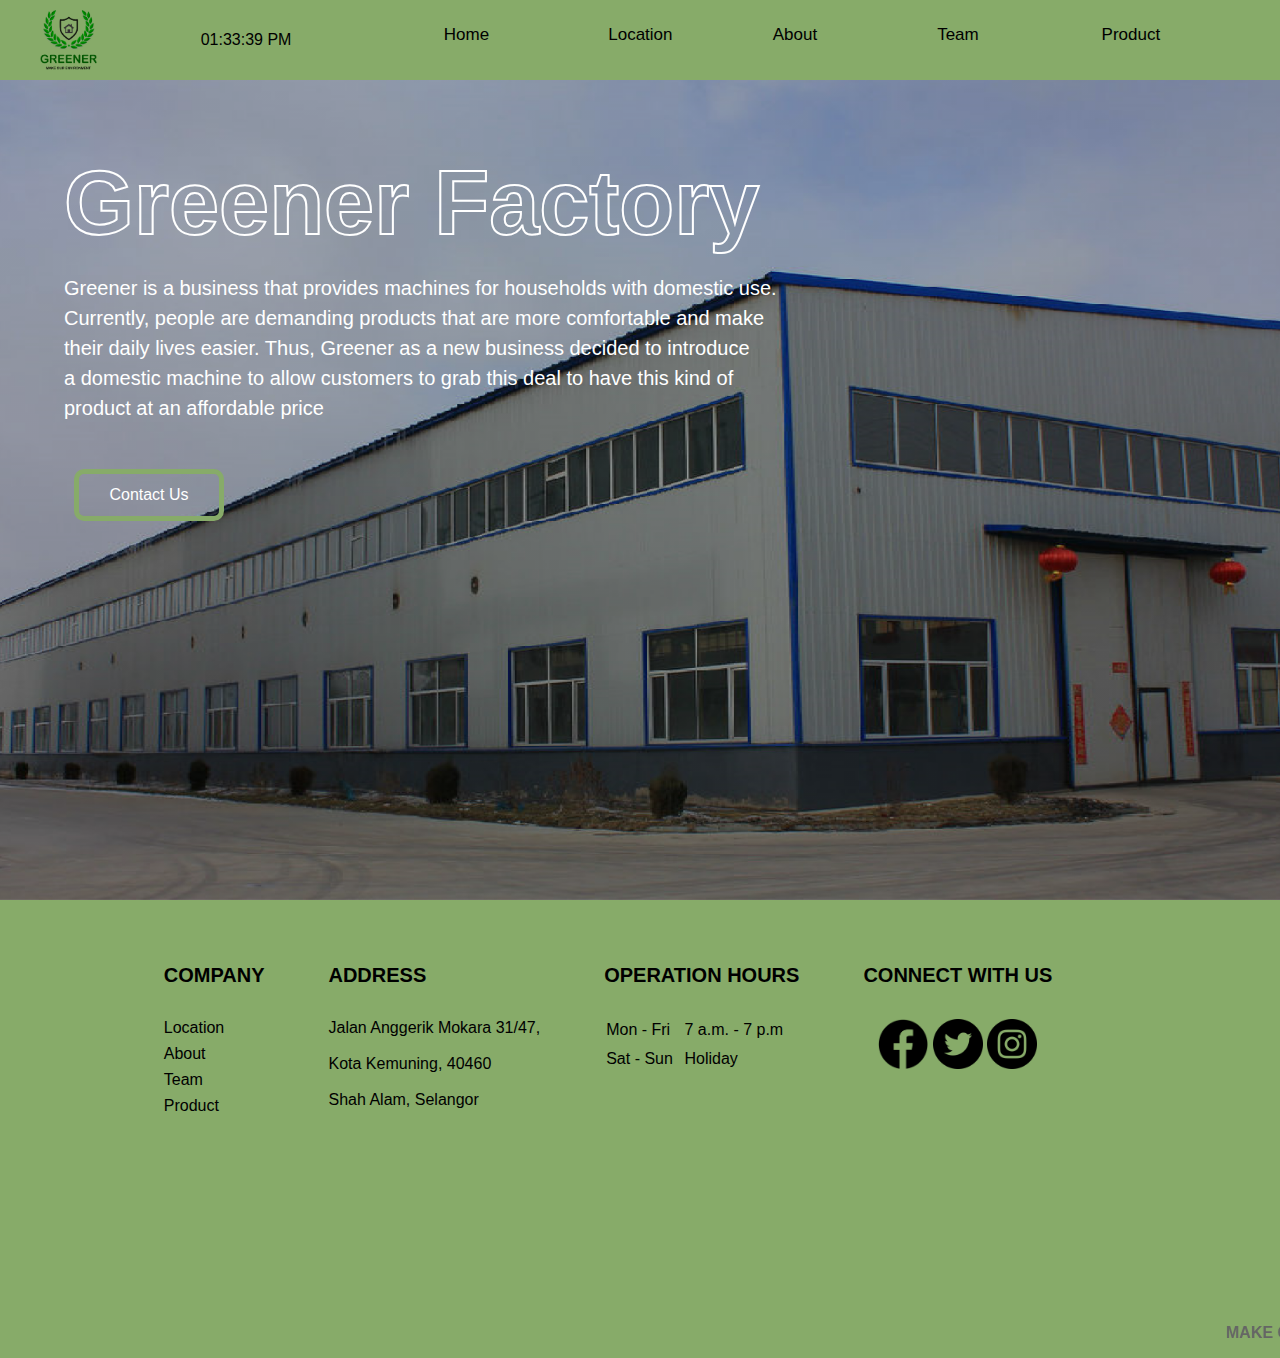
<file: index.html>
<html>
  <head>
    <title>Greener's Company</title>
    <link href="assets/css/style.css" rel="stylesheet" />
  </head>

  <body>
    <div class="bg">
      <div class="navigation">
        <h1><img src="assets/image/LOGO.png" /></h1>
        <div class="timer">
          <div class="display-time">
            <div id="Time"></div>
          </div>
        </div>
        <ul>
          <li><a href="index.html">Home</a></li>
          <li><a href="location.html">Location</a></li>
          <li><a href="about.html">About</a></li>
          <li>
            <a href="team.html">Team</a>
            <ul>
              <li><a href="greeting.html">CEO Greeting</a></li>
              <li><a href="team.html">Team Profile</a></li>
            </ul>
          </li>
          <li>
            <a href="description.html">Product</a>
            <ul>
              <li><a href="description.html">Description</a></li>
              <li><a href="features.html">Features</a></li>
              <li><a href="pricing.html">Pricing</a></li>
            </ul>
          </li>
        </ul>
      </div>

      <br /><br /><br /><br />
      <div class="content">
        <h1>Greener Factory</h1>
        <br />
        <p>
          Greener is a business that provides machines for households with
          domestic use.<br />
          Currently, people are demanding products that are more comfortable and
          make <br />their daily lives easier. Thus, Greener as a new business
          decided to introduce<br />
          a domestic machine to allow customers to grab this deal to have this
          kind of <br />product at an affordable price
        </p>
        <br /><br />
        
        <a href="contact.html"><span></span>Contact Us</a>
      </div>
    </div>


    <div class="Footer-container">
      <div class="footer">
        <div class="footer-heading footer1">
          <h2>COMPANY</h2>
          <a href="location.html">Location</a>
          <a href="about.html">About</a>
          <a href="team.html">Team</a>
          <a href="description.html">Product</a>
        </div>
        <div class="footer-heading footer2">
          <h2>ADDRESS</h2>
          <a href="https://goo.gl/maps/DZaqPXAmkdxBT8Sb9">Jalan Anggerik Mokara 31/47,<br /><br />Kota Kemuning, 40460<br /><br />Shah
            Alam, Selangor</a>
        </div>
        <div class="footer-heading footer4">
          <h2>OPERATION HOURS</h2>
          <table>
            <tr>
              <td>Mon - Fri</td>
              <td>7 a.m. - 7 p.m</td>
            </tr>
            <tr>
              <td>Sat - Sun</td>
              <td>Holiday</td>
            </tr>
          </table>
        </div>
        <div class="footer-heading footer3">
          <h2>CONNECT WITH US</h2>
          <ul>
            <center>
              <a href="https://www.facebook.com/@Greener.my/"
                ><img src="assets/image/facebook.png"
              /></a>
              <a href="https://twitter.com/@Sya_honour/"
                ><img src="assets/image/twitter.png"
              /></a>
              <a href="https://www.instagram.com/greener.my/"
                ><img src="assets/image/instagram.png"
              /></a>
            </center>
          </ul>
        </div>
      </div>
      <h4><marquee>MAKE OUR ENVIRONMENT GREENER</marquee></h4>
    </div>

    <button onclick="topFunction()" id="myBtn" title="Go to top">^</button>

    <script>
      let mybutton = document.getElementById("myBtn");

      window.onscroll = function () {
        scrollFunction();
      };

      function scrollFunction() {
        if (
          document.body.scrollTop > 20 ||
          document.documentElement.scrollTop > 20
        ) {
          mybutton.style.display = "block";
        } else {
          mybutton.style.display = "none";
        }
      }

      function topFunction() {
        document.body.scrollTop = 0;
        document.documentElement.scrollTop = 0;
      }

      setInterval(()=>{
          const time = document.querySelector(".display-time #Time");
          let date = new Date();
          let hours = date.getHours();
          let minutes = date.getMinutes();
          let seconds = date.getSeconds();
          let day_night = "AM";
          if(hours > 12){
          day_night = "PM";
          hours = hours - 12;
           }
if(seconds < 10){
             seconds = "0" + seconds;
           }
           if(minutes < 10){
             minutes = "0" + minutes;
           }
           if(hours < 10){
             hours = "0" + hours;
           }
           time.textContent = hours + ":" + minutes + ":" + seconds + " "+ day_night;
         });

    </script>
  </body>
</html>
</file>
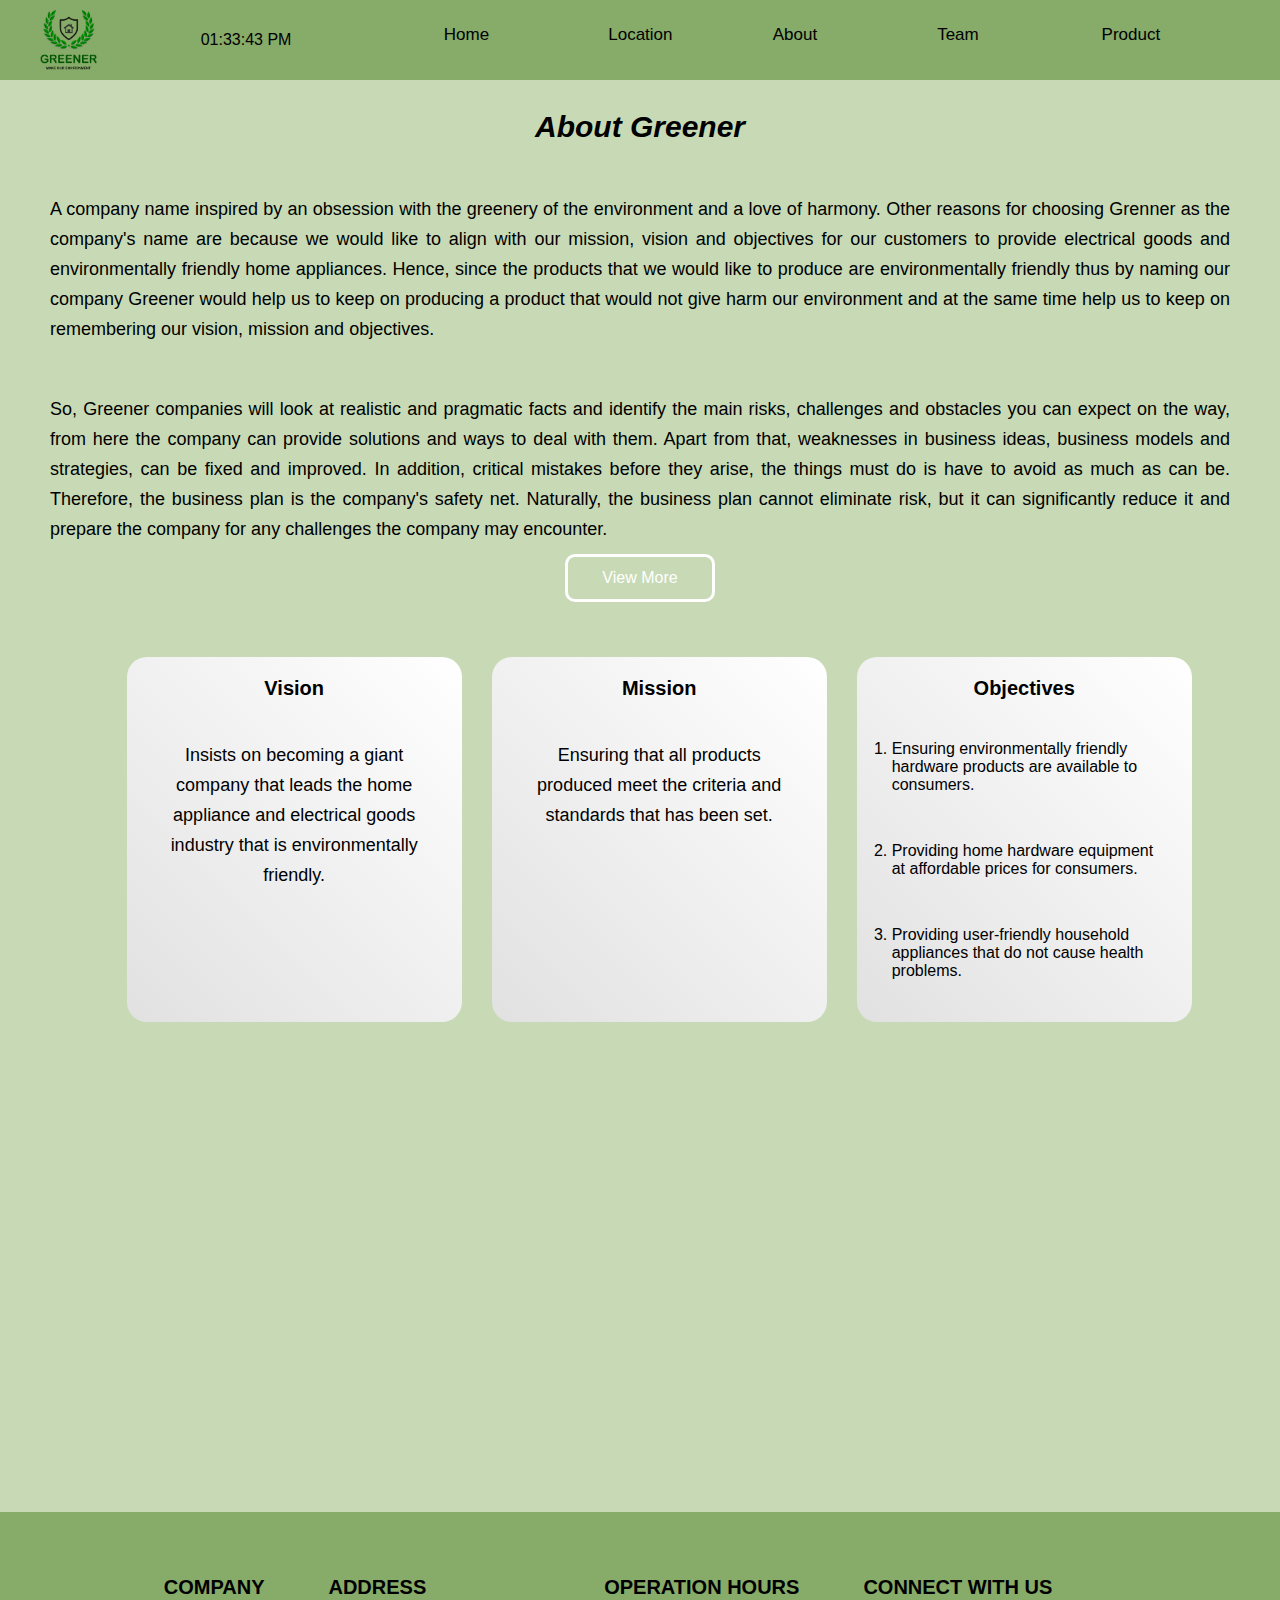
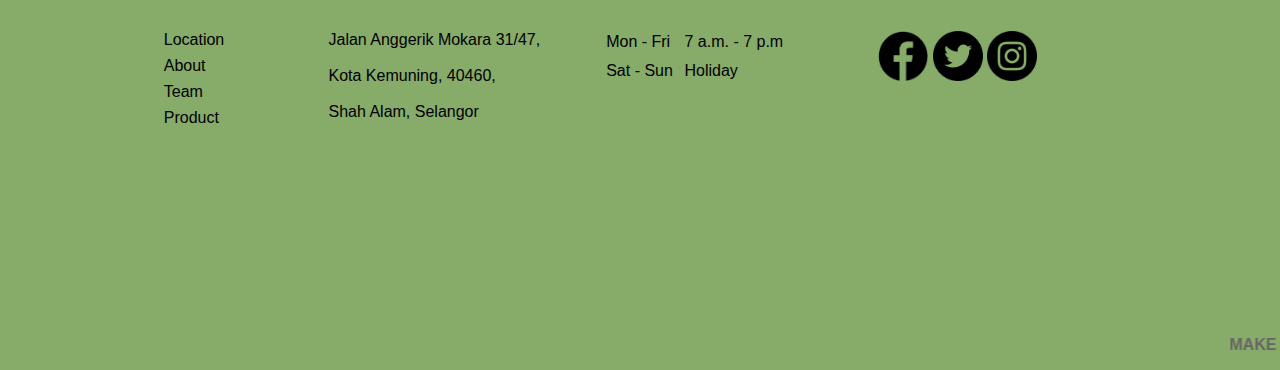
<file: about.html>
<html>
<head>
<title>Greener's Company</title>
<link href="assets/css/style.css" rel="stylesheet">
</head>

<body>

    <div class="bg-1">
        <div class="navigation">
            <h1><img src="assets/image/LOGO.png"></h1>
            <div class="timer">
              <div class="display-time">
                <div id="Time"></div>
              </div>
            </div>
            <ul>
                <li><a href="index.html">Home</a></li>
                <li><a href="location.html">Location</a></li>
                <li><a href="about.html">About</a></li>
                <li>
                  <a href="team.html">Team</a>
                  <ul>
                    <li><a href="greeting.html">CEO Greeting</a></li>
                    <li><a href="team.html">Team Profile</a></li>
                  </ul>
                </li>
                <li>
                  <a href="description.html">Product</a>
                    <ul>   
                        <li><a href="description.html">Description</a></li> 
                        <li><a href="features.html">Features</a></li>
                        <li><a href="pricing.html">Pricing</a></li>
                    </ul>
                </li>
            </ul>
        </div>
        <div class="about-content">
            <div class="about-title">
              <h1> About Greener </h1>
              <p> A company name inspired by an obsession with the greenery of the environment and a love of 
                harmony. Other reasons for choosing Grenner as the company's name are because we would like to align with our mission, vision and objectives for our customers to provide electrical goods and environmentally friendly home appliances. Hence, since the products that we would like to produce are environmentally friendly thus by naming our company Greener would help us to keep on producing a product that would not give harm our environment and at the same time help us to keep on remembering our vision, mission and objectives.
              </p>
              <p>So, Greener companies will look at realistic and pragmatic facts and identify the main risks, 
                challenges and obstacles you can expect on the way, from here the company can provide solutions and ways to deal with them. Apart from 
                that, weaknesses in business ideas, business models and strategies, can be fixed and improved. In addition, critical mistakes before they arise, the things must do is have to avoid as much as can be. Therefore, the business plan is the company's safety net. Naturally, the business plan cannot eliminate risk, but it can significantly reduce it and prepare the company for any challenges the company may encounter.</p>
                <a href="video.html"><span></span>View More</a>
            </div>
        </div>

        <div class="bg-1">
          <div class="about-box">
            <div class="about-card">
              <h6> Vision </h6>
              <div class="content-exp">
                <p> Insists on becoming a giant company that leads the home appliance and electrical goods industry that is environmentally friendly.</p>
              </div>
            </div>
      
            <div class="about-card">
              <h6> Mission </h6>
              <div class="content-exp">
                <p> Ensuring that all products produced meet the criteria and standards that has been set. </p>
              </div>
            </div>
      
            <div class="about-card">
              <h6> Objectives </h6>
              <div class="content-exp">
                <ol> 
                    <li>Ensuring environmentally friendly hardware products are available to consumers.</li><br>
                    <li>Providing home hardware equipment at affordable prices for consumers.</li><br>
                    <li>Providing user-friendly household appliances that do not cause health problems.</li>
                    </ol>
              </div>
            </div>
          </div>
        </div>
    
            

    <div class="Footer-container">
        <div class="footer">
            <div class="footer-heading footer1">
                <h2>COMPANY</h2>
                <a href="location.html">Location</a>
                <a href="about.html">About</a>
                <a href="team.html">Team</a>
                <a href="description.html">Product</a>
            </div>
            <div class="footer-heading footer2">
                <h2>ADDRESS</h2>
                <a href="https://goo.gl/maps/DZaqPXAmkdxBT8Sb9"><p>Jalan Anggerik Mokara 31/47, <br><br>  Kota Kemuning, 40460, <br><br> Shah Alam, Selangor</p></a>
            </div>
            <div class="footer-heading footer4">
                <h2>OPERATION HOURS</h2>
                <table>
                    <tr>
                        <td>Mon - Fri</td>
                        <td>7 a.m. - 7 p.m</td>
                    </tr>
                    <tr>
                        <td>Sat - Sun</td>
                        <td>Holiday</td>
                    </tr>
                </table>
            </div>
            <div class="footer-heading footer3">
                <h2>CONNECT WITH US</h2>
                <ul>
                    <center>
                    <a href="https://www.facebook.com/@greener.official/"><img src="assets/image/facebook.png"></a>
                    <a href="https://twitter.com/@Sya_honour/"><img src="assets/image/twitter.png"></a>
                    <a href="https://www.instagram.com/greener.my/"><img src="assets/image/instagram.png"></a>
                    </center>  
                </ul>
            </div>
        </div>
        <h4><marquee>MAKE OUR ENVIRONMENT GREENER</marquee></h4>
    </div> 

    <button onclick="topFunction()" id="myBtn" title="Go to top">^</button>
  



<script>

let mybutton = document.getElementById("myBtn");


window.onscroll = function() {scrollFunction()};

function scrollFunction() {
  if (document.body.scrollTop > 20 || document.documentElement.scrollTop > 20) {
    mybutton.style.display = "block";
  } else {
    mybutton.style.display = "none";
  }
}

function topFunction() {
  document.body.scrollTop = 0;
  document.documentElement.scrollTop = 0;
}

setInterval(()=>{
          const time = document.querySelector(".display-time #Time");
          let date = new Date();
          let hours = date.getHours();
          let minutes = date.getMinutes();
          let seconds = date.getSeconds();
          let day_night = "AM";
          if(hours > 12){
          day_night = "PM";
          hours = hours - 12;
           }
if(seconds < 10){
             seconds = "0" + seconds;
           }
           if(minutes < 10){
             minutes = "0" + minutes;
           }
           if(hours < 10){
             hours = "0" + hours;
           }
           time.textContent = hours + ":" + minutes + ":" + seconds + " "+ day_night;
         });
</script>

    

</body>
</html>
</file>
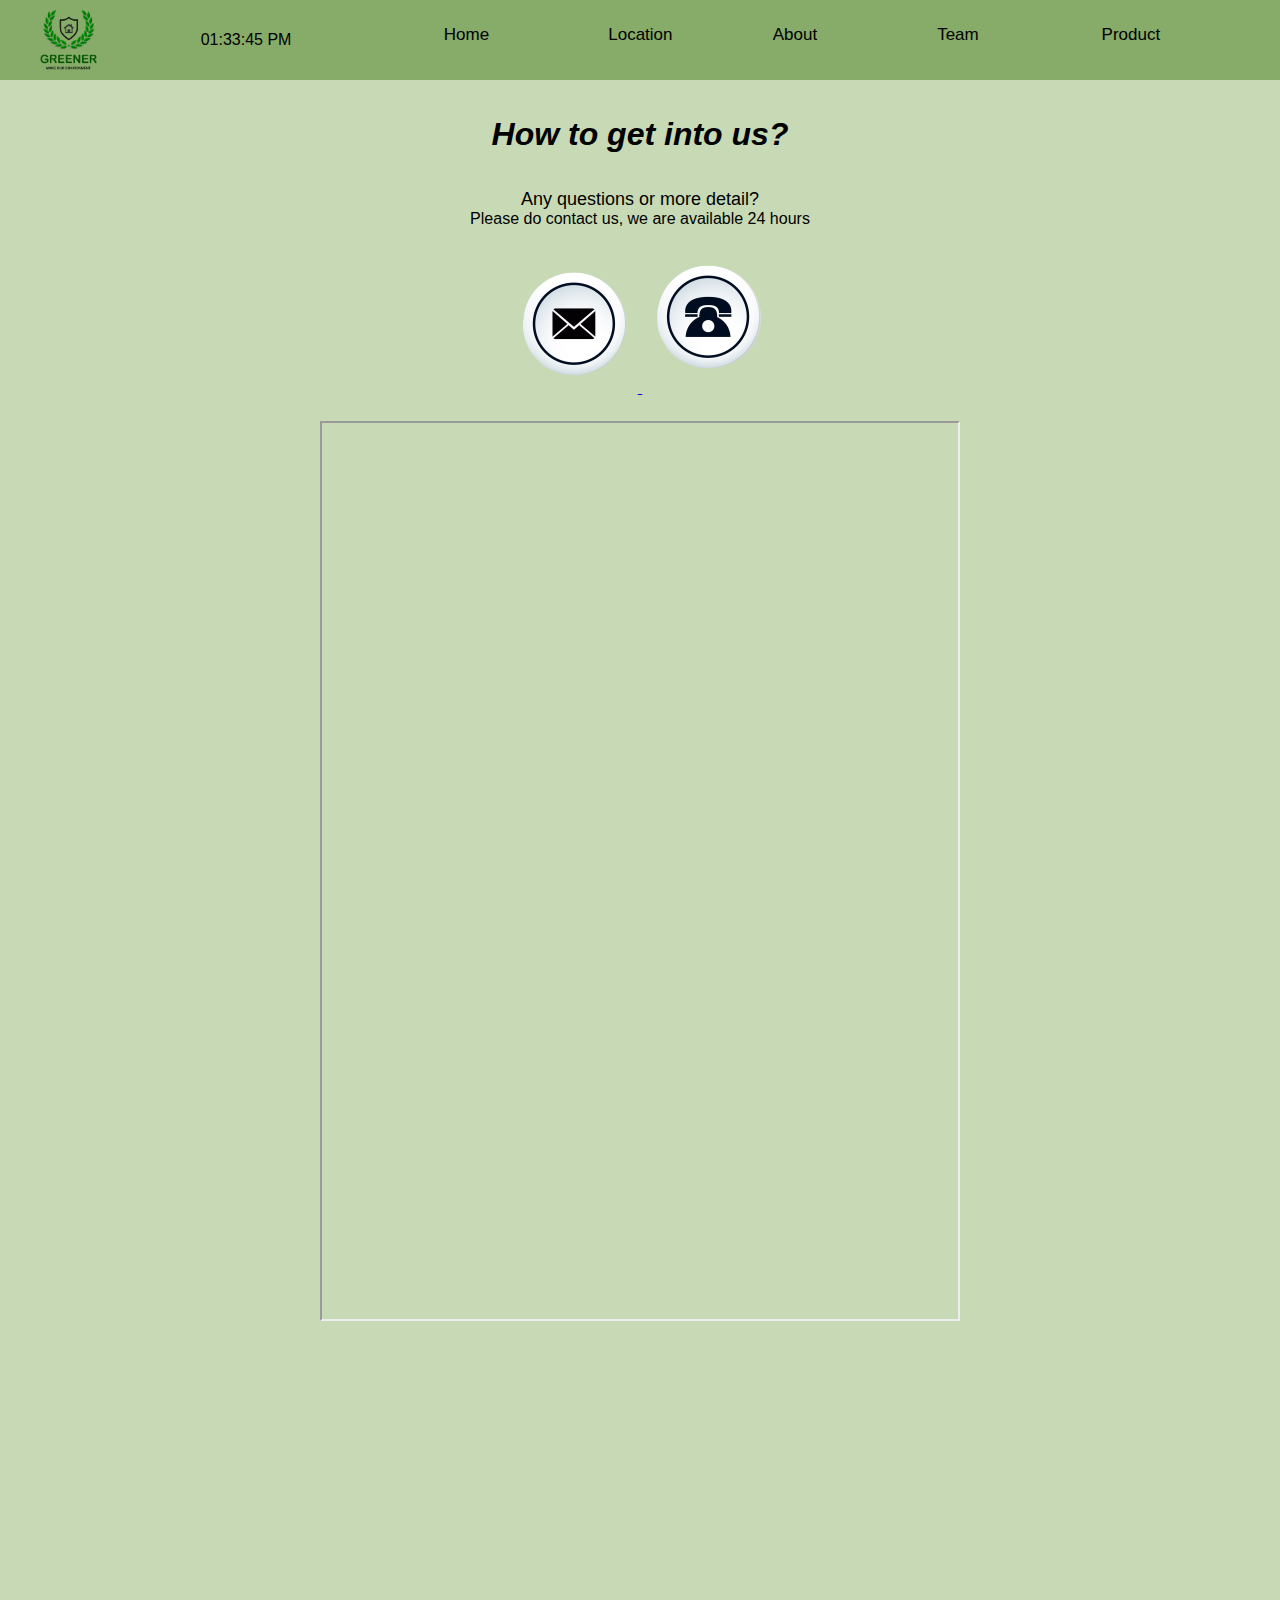
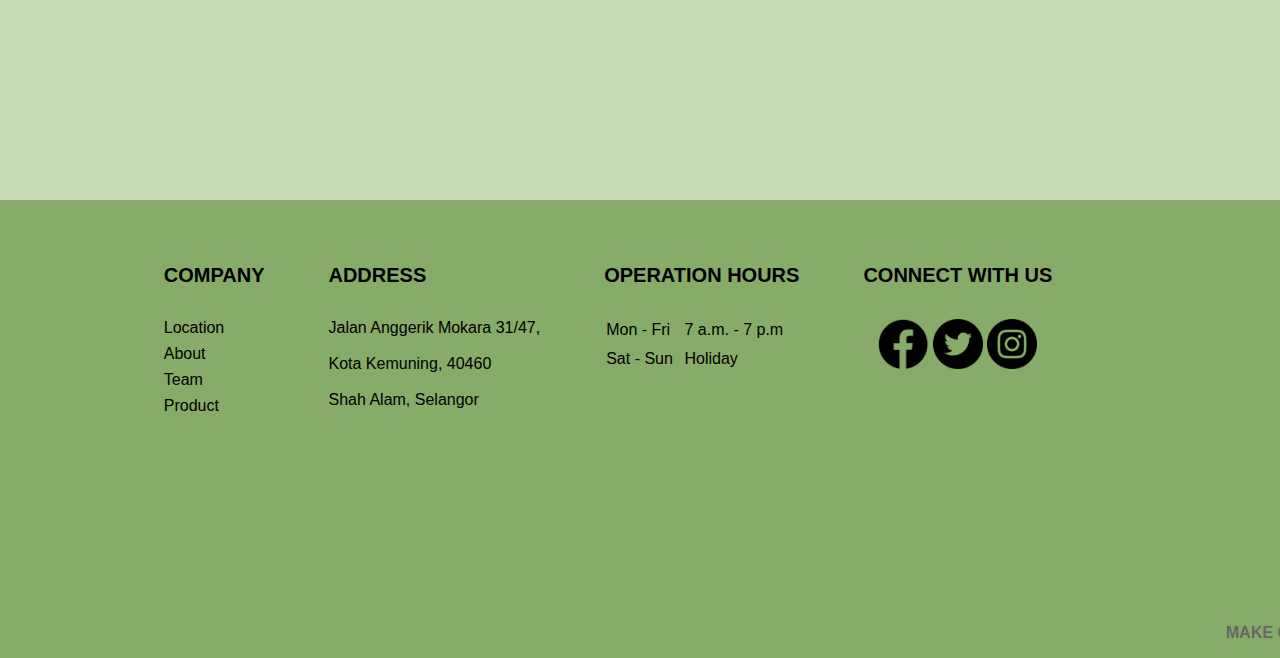
<file: contact.html>
<html>
<head>
<title>Greener's Company</title>
<link href="assets/css/style.css" rel="stylesheet">
</head>

<body>

    <div class="bg-1">
        <div class="navigation">
            <h1><img src="assets/image/LOGO.png"></h1>
            <div class="timer">
                <div class="display-time">
                  <div id="Time"></div>
                </div>
              </div>
            <ul>
                <li><a href="index.html">Home</a></li>
                <li><a href="location.html">Location</a></li>
                <li><a href="about.html">About</a></li>
                <li>
                    <a href="team.html">Team</a>
                    <ul>
                        <li><a href="greeting.html">CEO Greeting</a></li>
                        <li><a href="team.html">Team Profile</a></li>
                      </ul>
                </li>
                <li><a href="description.html">Product</a>
                    <ul>
                        <li><a href="description.html">Description</a></li> 
                        <li><a href="features.html">Features</a></li>
                        <li><a href="pricing.html">Pricing</a></li>
                    </ul>
                </li>
            </ul>
        </div>
        <div class="card" align="center">
            <br /><br />
            <h1><i>How to get into us?</i></h1><br><br>
            <p class="title">Any questions or more detail?</p>
            <p>Please do contact us, we are available 24 hours</p>
            <div style="margin: 24px 0">
              <a href="mailto: farasallyna21@gmail.com" target="_blank">
                <img src="assets/image/email.png" />
              </a>
              <a href="tel:0198444832" target="_blank">
                <img src="assets/image/phone.png" />
              </a>
            </div>
          </div>
      
          <center>
            <iframe
              src="https://forms.gle/AFkzTwaXSN5toTxBA"
              width="50%"
              height="100%"
            ></iframe>
          </center>
    </div>

    <div class="bg-1">
       
    </div>



    <div class="Footer-container">
        <div class="footer">
            <div class="footer-heading footer1">
                <h2>COMPANY</h2>
                <a href="location.html">Location</a>
                <a href="about.html">About</a>
                <a href="team.html">Team</a>
                <a href="description.html">Product</a>
            </div>
            <div class="footer-heading footer2">
                <h2>ADDRESS</h2>
                <a href="https://goo.gl/maps/DZaqPXAmkdxBT8Sb9">Jalan Anggerik Mokara 31/47,<br><br>Kota Kemuning, 40460 <br><br> Shah Alam, Selangor</a>
            </div>
            <div class="footer-heading footer4">
                <h2>OPERATION HOURS</h2>
                <table>
                    <tr>
                        <td>Mon - Fri</td>
                        <td>7 a.m. - 7 p.m</td>
                    </tr>
                    <tr>
                        <td>Sat - Sun</td>
                        <td>Holiday</td>
                    </tr>
                </table>
            </div>
            <div class="footer-heading footer3">
                <h2>CONNECT WITH US</h2>
                <ul>
                    <center>
                    <a href="https://www.facebook.com/@Greener.my/"><img src="assets/image/facebook.png"></a>
                    <a href="https://twitter.com/@Sya_honour/"><img src="assets/image/twitter.png"></a>
                    <a href="https://www.instagram.com/greener.my/"><img src="assets/image/instagram.png"></a>
                    </center>  
                </ul>
            </div>
        </div>
        <h4><marquee>MAKE OUR ENVIRONMENT GREENER</marquee></h4>
    </div> 

    <button onclick="topFunction()" id="myBtn" title="Go to top">^</button>
  



<script>

let mybutton = document.getElementById("myBtn");


window.onscroll = function() {scrollFunction()};

function scrollFunction() {
  if (document.body.scrollTop > 20 || document.documentElement.scrollTop > 20) {
    mybutton.style.display = "block";
  } else {
    mybutton.style.display = "none";
  }
}

function topFunction() {
  document.body.scrollTop = 0;
  document.documentElement.scrollTop = 0;
}

setInterval(()=>{
          const time = document.querySelector(".display-time #Time");
          let date = new Date();
          let hours = date.getHours();
          let minutes = date.getMinutes();
          let seconds = date.getSeconds();
          let day_night = "AM";
          if(hours > 12){
          day_night = "PM";
          hours = hours - 12;
           }
if(seconds < 10){
             seconds = "0" + seconds;
           }
           if(minutes < 10){
             minutes = "0" + minutes;
           }
           if(hours < 10){
             hours = "0" + hours;
           }
           time.textContent = hours + ":" + minutes + ":" + seconds + " "+ day_night;
         });
</script>

    

</body>
</html>
</file>
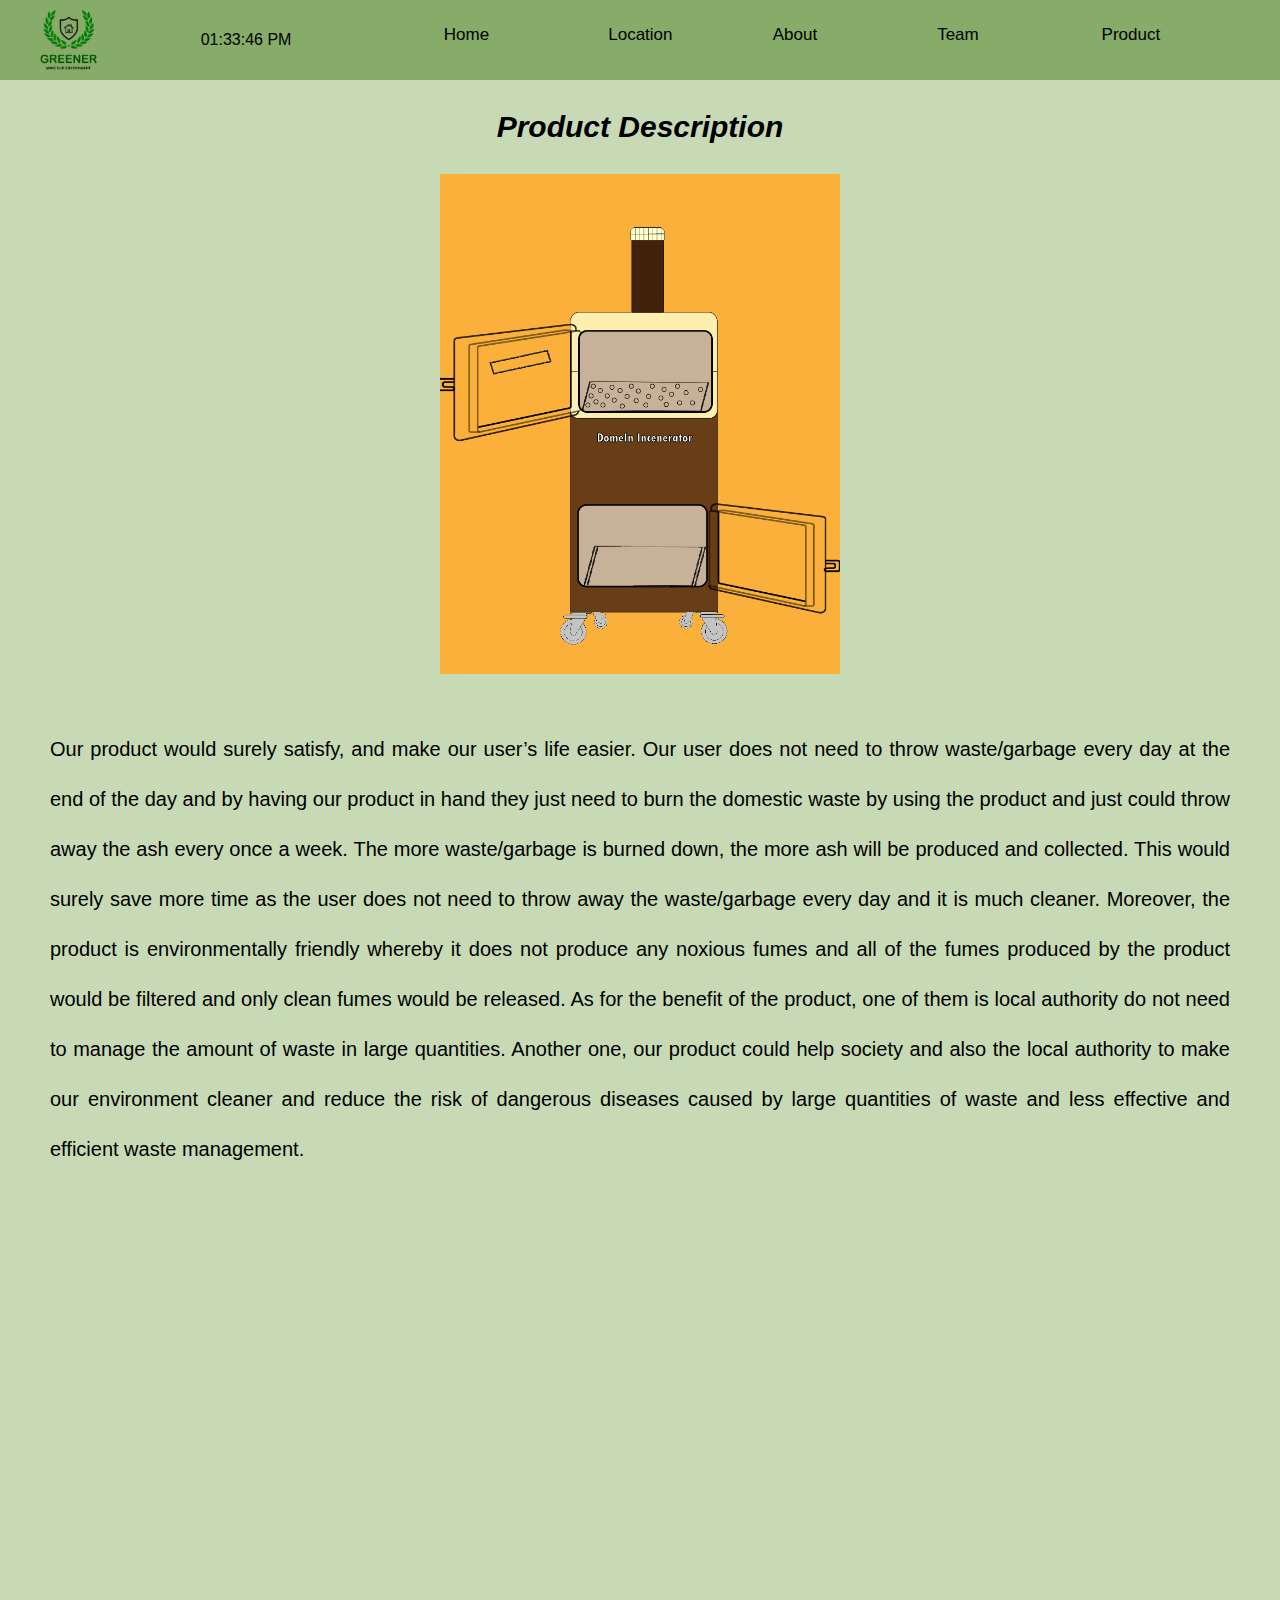
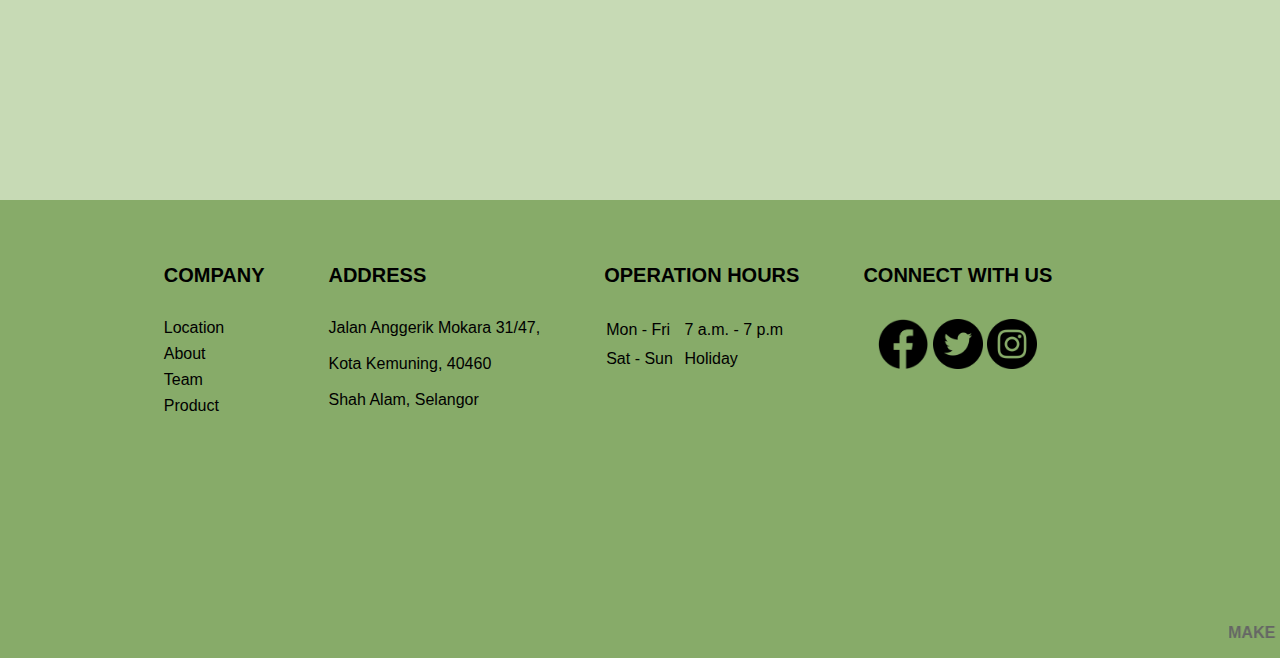
<file: description.html>
<html>
  <head>
    <title>Greener's Company</title>
    <link href="assets/css/style.css" rel="stylesheet" />
  </head>

  <body>
    <div class="bg-1">
      <div class="navigation">
        <h1><img src="assets/image/LOGO.png" /></h1>
        <div class="timer">
          <div class="display-time">
            <div id="Time"></div>
          </div>
        </div>
        <ul>
          <li><a href="index.html">Home</a></li>
          <li><a href="location.html">Location</a>
          </li>
          <li><a href="about.html">About</a></li>
          <li>
            <a href="team.html">Team</a>
            <ul>
              <li><a href="greeting.html">CEO Greeting</a></li>
              <li><a href="team.html">Team Profile</a></li>
            </ul>
          </li>
          <li>
            <a href="description.html">Product</a>
            <ul>
              <li><a href="description.html">Description</a></li>
              <li><a href="features.html">Features</a></li>
              <li><a href="pricing.html">Pricing</a></li>
            </ul>
          </li>
        </ul>
      </div>
      <div class="product-content">
        <h1><i>Product Description</i></h1>
        <center><img src="assets/image/image 1.png"></center>
          
        <h5>
            Our product would surely satisfy, and make our user’s life easier. Our
            user does not need to throw waste/garbage every day at the end of the
            day and by having our product in hand they just need to burn the
            domestic waste by using the product and just could throw away the ash
            every once a week. The more waste/garbage is burned down, the more ash
            will be produced and collected. This would surely save more time as
            the user does not need to throw away the waste/garbage every day and
            it is much cleaner. Moreover, the product is environmentally friendly
            whereby it does not produce any noxious fumes and all of the fumes
            produced by the product would be filtered and only clean fumes would
            be released. As for the benefit of the product, one of them is local
            authority do not need to manage the amount of waste in large
            quantities. Another one, our product could help society and also the
            local authority to make our environment cleaner and reduce the risk of
            dangerous diseases caused by large quantities of waste and less
            effective and efficient waste management.
        </h5>
      </div>
    </div>

    <div class="bg-1"></div>

</div>

<div class="Footer-container">
  <div class="footer">
    <div class="footer-heading footer1">
      <h2>COMPANY</h2>
      <a href="location.html">Location</a>
      <a href="about.html">About</a>
      <a href="team.html">Team</a>
      <a href="description.html">Product</a>
    </div>
    <div class="footer-heading footer2">
      <h2>ADDRESS</h2>
      <a href="https://goo.gl/maps/DZaqPXAmkdxBT8Sb9"
        >Jalan Anggerik Mokara 31/47,<br /><br />Kota Kemuning, 40460<br /><br />Shah
        Alam, Selangor</a>
     
    </div>
    <div class="footer-heading footer4">
      <h2>OPERATION HOURS</h2>
      <table>
        <tr>
          <td>Mon - Fri</td>
          <td>7 a.m. - 7 p.m</td>
        </tr>
        <tr>
          <td>Sat - Sun</td>
          <td>Holiday</td>
        </tr>
      </table>
    </div>
    <div class="footer-heading footer3">
      <h2>CONNECT WITH US</h2>
      <ul>
        <center>
          <a href="https://www.facebook.com/@Greener.my/"
            ><img src="assets/image/facebook.png"
          /></a>
          <a href="https://twitter.com/@Sya_honour/"
            ><img src="assets/image/twitter.png"
          /></a>
          <a href="https://www.instagram.com/greener.my/"
            ><img src="assets/image/instagram.png"
          /></a>
        </center>
      </ul>
    </div>
  </div>
  <h4><marquee>MAKE OUR ENVIRONMENT GREENER</marquee></h4>
</div>

<button onclick="topFunction()" id="myBtn" title="Go to top">^</button>

    <script>
      let mybutton = document.getElementById("myBtn");

      window.onscroll = function () {
        scrollFunction();
      };

      function scrollFunction() {
        if (
          document.body.scrollTop > 20 ||
          document.documentElement.scrollTop > 20
        ) {
          mybutton.style.display = "block";
        } else {
          mybutton.style.display = "none";
        }
      }

      function topFunction() {
        document.body.scrollTop = 0;
        document.documentElement.scrollTop = 0;
      }

      setInterval(()=>{
          const time = document.querySelector(".display-time #Time");
          let date = new Date();
          let hours = date.getHours();
          let minutes = date.getMinutes();
          let seconds = date.getSeconds();
          let day_night = "AM";
          if(hours > 12){
          day_night = "PM";
          hours = hours - 12;
           }
if(seconds < 10){
             seconds = "0" + seconds;
           }
           if(minutes < 10){
             minutes = "0" + minutes;
           }
           if(hours < 10){
             hours = "0" + hours;
           }
           time.textContent = hours + ":" + minutes + ":" + seconds + " "+ day_night;
         });
    </script>
  </body>
</html>
</file>
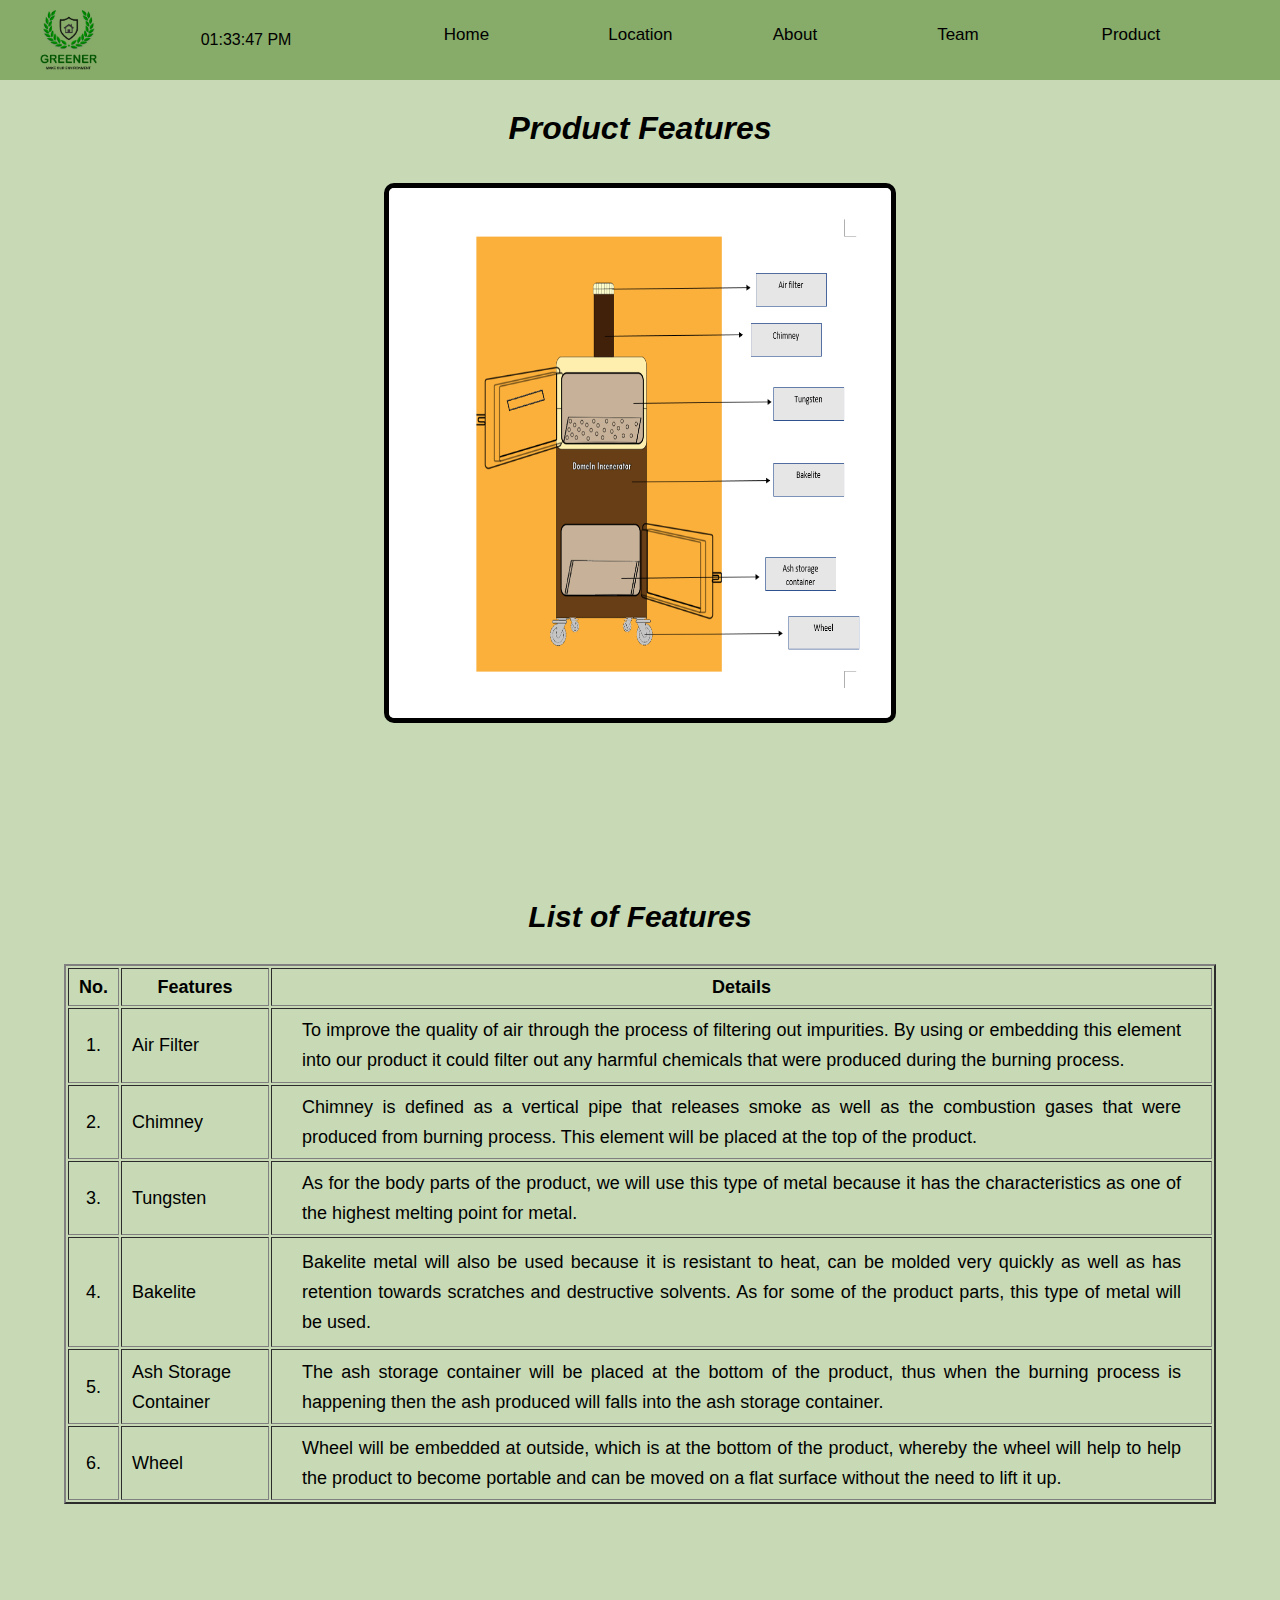
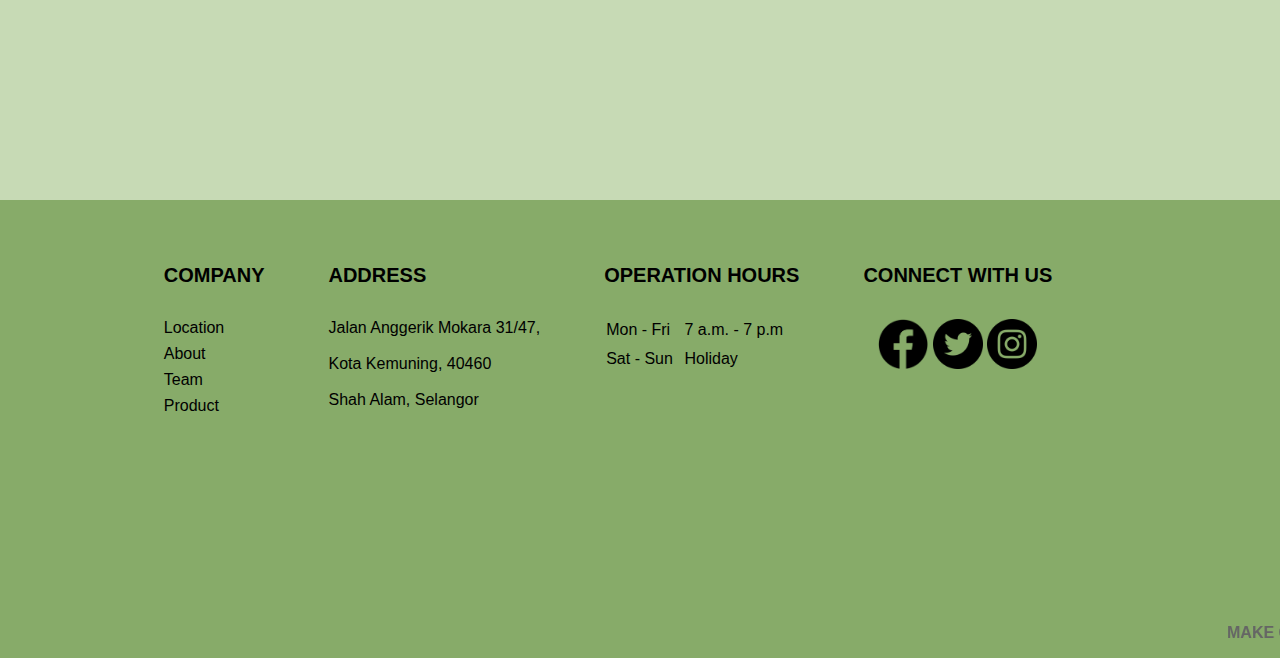
<file: features.html>
<html>
  <head>
    <title>Greener's Company</title>
    <link href="assets/css/style.css" rel="stylesheet" />
  </head>

  <body>
    <div class="bg-1">
      <div class="navigation">
        <h1><img src="assets/image/LOGO.png" /></h1>
        <div class="timer">
          <div class="display-time">
            <div id="Time"></div>
          </div>
        </div>
        <ul>
          <li><a href="index.html">Home</a></li>
          <li><a href="location.html">Location</a></li>
          <li><a href="about.html">About</a></li>
          <li>
            <a href="team.html">Team</a>
            <ul>
              <li><a href="greeting.html">CEO Greeting</a></li>
              <li><a href="team.html">Team Profile</a></li>
            </ul>
          </li>
          <li>
            <a href="description.html">Product</a>
            <ul>
              <li><a href="description.html">Description</a></li>
              <li><a href="features.html">Features</a></li>
              <li><a href="pricing.html">Pricing</a></li>
            </ul>
          </li>
        </ul>
      </div>
      <div class="product-feature-dome">
        <h1><i>Product Features</i></h1>
        <br /><br />
        <img src="assets/image/image 2.png" />
      </div>
    </div>

    <div class="bg-1">
      <div class="product-feature-table">
        <h1>List of Features</h1>
      </div>
      <div class="product-feature-table-row">
        <center>
          <table border="2" width="90%" height="60%">
            <tr>
              <td><b>No.</b></td>
              <td>
                <b><center>Features</center></b>
              </td>
              <td>
                <b><center>Details</center></b>
              </td>
            </tr>

            <tr>
              <td><center>1.</center></td>
              <td><left>Air Filter</left></td>
              <td>
                <p>
                  To improve the quality of air through the process of filtering
                  out impurities. By using or embedding this element into our
                  product it could filter out any harmful chemicals that were
                  produced during the burning process.
                </p>
              </td>
            </tr>
            <tr>
              <td><center>2.</center></td>
              <td><left>Chimney</left></td>
              <td>
                <p>
                  Chimney is defined as a vertical pipe that releases smoke as
                  well as the combustion gases that were produced from burning
                  process. This element will be placed at the top of the
                  product.
                </p>
              </td>
            </tr>
            <tr>
              <td><center>3.</center></td>
              <td><left>Tungsten</left></td>
              <td>
                <p>
                  As for the body parts of the product, we will use this type of
                  metal because it has the characteristics as one of the highest
                  melting point for metal.
                </p>
              </td>
            </tr>
            <tr>
              <td><center>4.</center></td>
              <td><left>Bakelite</left></td>
              <td>
                <p>
                  Bakelite metal will also be used because it is resistant to
                  heat, can be molded very quickly as well as has retention
                  towards scratches and destructive solvents. As for some of the
                  product parts, this type of metal will be used.
                </p>
              </td>
            </tr>

            <tr>
              <td><center>5.</center></td>
              <td><left>Ash Storage Container</left></td>
              <td>
                <p>
                  The ash storage container will be placed at the bottom of the
                  product, thus when the burning process is happening then the
                  ash produced will falls into the ash storage container.
                </p>
              </td>
            </tr>

            <tr>
              <td><center>6.</center></td>
              <td><left>Wheel</left></td>
              <td>
                <p>
                  Wheel will be embedded at outside, which is at the bottom of
                  the product, whereby the wheel will help to help the product
                  to become portable and can be moved on a flat surface without
                  the need to lift it up.
                </p>
              </td>
            </tr>
          </table>
        </center>
      </div>
    </div>

    <div class="Footer-container">
      <div class="footer">
        <div class="footer-heading footer1">
          <h2>COMPANY</h2>
          <a href="location.html">Location</a>
          <a href="about.html">About</a>
          <a href="team.html">Team</a>
          <a href="description.html">Product</a>
        </div>
        <div class="footer-heading footer2">
          <h2>ADDRESS</h2>
          <a href="https://goo.gl/maps/DZaqPXAmkdxBT8Sb9"
            >Jalan Anggerik Mokara 31/47,<br /><br />Kota Kemuning, 40460<br /><br />Shah
            Alam, Selangor</a
          >
        </div>
        <div class="footer-heading footer4">
          <h2>OPERATION HOURS</h2>
          <table>
            <tr>
              <td>Mon - Fri</td>
              <td>7 a.m. - 7 p.m</td>
            </tr>
            <tr>
              <td>Sat - Sun</td>
              <td>Holiday</td>
            </tr>
          </table>
        </div>
        <div class="footer-heading footer3">
          <h2>CONNECT WITH US</h2>
          <ul>
            <center>
              <a href="https://www.facebook.com/@Greener.my/"
                ><img src="assets/image/facebook.png"
              /></a>
              <a href="https://twitter.com/@Sya_honour/"
                ><img src="assets/image/twitter.png"
              /></a>
              <a href="https://www.instagram.com/greener.my/"
                ><img src="assets/image/instagram.png"
              /></a>
            </center>
          </ul>
        </div>
      </div>
      <h4><marquee>MAKE OUR ENVIRONMENT GREENER</marquee></h4>
    </div>

    <button onclick="topFunction()" id="myBtn" title="Go to top">^</button>

    <script>
      let mybutton = document.getElementById("myBtn");

      window.onscroll = function () {
        scrollFunction();
      };

      function scrollFunction() {
        if (
          document.body.scrollTop > 20 ||
          document.documentElement.scrollTop > 20
        ) {
          mybutton.style.display = "block";
        } else {
          mybutton.style.display = "none";
        }
      }

      function topFunction() {
        document.body.scrollTop = 0;
        document.documentElement.scrollTop = 0;
      }

      setInterval(() => {
        const time = document.querySelector(".display-time #Time");
        let date = new Date();
        let hours = date.getHours();
        let minutes = date.getMinutes();
        let seconds = date.getSeconds();
        let day_night = "AM";
        if (hours > 12) {
          day_night = "PM";
          hours = hours - 12;
        }
        if (seconds < 10) {
          seconds = "0" + seconds;
        }
        if (minutes < 10) {
          minutes = "0" + minutes;
        }
        if (hours < 10) {
          hours = "0" + hours;
        }
        time.textContent =
          hours + ":" + minutes + ":" + seconds + " " + day_night;
      });
    </script>
  </body>
</html>
</file>
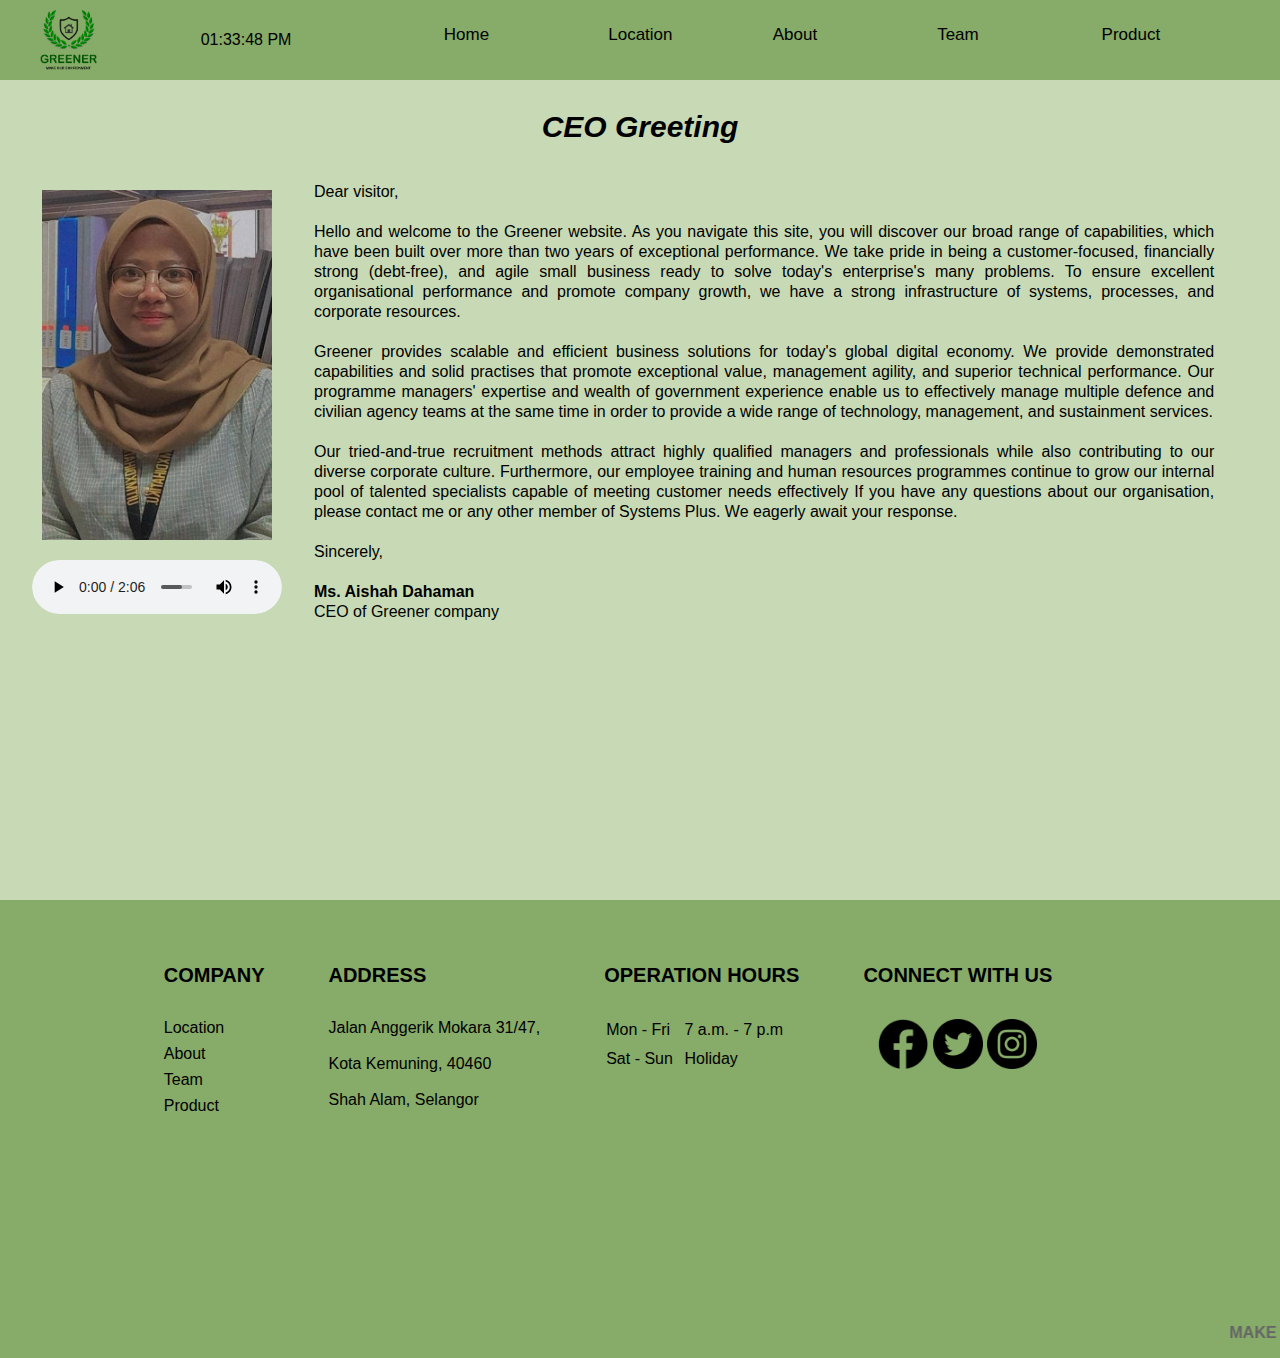
<file: greeting.html>
<html>
  <head>
    <title>Greener's Company</title>
    <link href="assets/css/style.css" rel="stylesheet" />
  </head>

  <body>
    <div class="bg-1">
      <div class="navigation">
        <h1><img src="assets/image/LOGO.png" /></h1>
        <div class="timer">
          <div class="display-time">
            <div id="Time"></div>
          </div>
        </div>
        <ul>
          <li><a href="index.html">Home</a></li>
          <li><a href="location.html">Location</a></li>
          <li><a href="about.html">About</a></li>
          <li>
            <a href="team.html">Team</a>
            <ul>
              <li><a href="greeting.html">CEO Greeting</a></li>
              <li><a href="team.html">Team Profile</a></li>
            </ul>
          </li>
          <li>
            <a href="description.html">Product</a>
            <ul>
              <li><a href="description.html">Description</a></li>
              <li><a href="features.html">Features</a></li>
              <li><a href="pricing.html">Pricing</a></li>
            </ul>
          </li>
        </ul>
      </div>
      <div class="greeting-content">
        <h1><i>CEO Greeting</i></h1>
        <br /><br />
        <table>
          <tr>
            <td>
              <img src="assets/image/ceo.jpeg" /><br /><br />
              <audio controls>
                <source src="assets/sound/ceo-voice.mp3" />
              </audio>
            </td>
            <td>
              Dear visitor,<br /><br />

              Hello and welcome to the Greener website. As you navigate this
              site, you will discover our broad range of capabilities, which
              have been built over more than two years of exceptional
              performance. We take pride in being a customer-focused,
              financially strong (debt-free), and agile small business ready to
              solve today's enterprise's many problems. To ensure excellent
              organisational performance and promote company growth, we have a
              strong infrastructure of systems, processes, and corporate
              resources.<br />
              <br />Greener provides scalable and efficient business solutions
              for today's global digital economy. We provide demonstrated
              capabilities and solid practises that promote exceptional value,
              management agility, and superior technical performance. Our
              programme managers' expertise and wealth of government experience
              enable us to effectively manage multiple defence and civilian
              agency teams at the same time in order to provide a wide range of
              technology, management, and sustainment services. <br /><br />Our
              tried-and-true recruitment methods attract highly qualified
              managers and professionals while also contributing to our diverse
              corporate culture. Furthermore, our employee training and human
              resources programmes continue to grow our internal pool of
              talented specialists capable of meeting customer needs effectively
              If you have any questions about our organisation, please contact
              me or any other member of Systems Plus. We eagerly await your
              response. <br /><br />
              Sincerely,<br /><br />

              <b>Ms. Aishah Dahaman</b><br />
              CEO of Greener company
            </td>
          </tr>
        </table>
      </div>
    </div>

    <div class="Footer-container">
      <div class="footer">
        <div class="footer-heading footer1">
          <h2>COMPANY</h2>
          <a href="location.html">Location</a>
          <a href="about.html">About</a>
          <a href="team.html">Team</a>
          <a href="description.html">Product</a>
        </div>
        <div class="footer-heading footer2">
          <h2>ADDRESS</h2>
          <a href="https://goo.gl/maps/DZaqPXAmkdxBT8Sb9"
            >Jalan Anggerik Mokara 31/47,<br /><br />Kota Kemuning, 40460
            <br /><br />
            Shah Alam, Selangor</a
          >
        </div>
        <div class="footer-heading footer4">
          <h2>OPERATION HOURS</h2>
          <table>
            <tr>
              <td>Mon - Fri</td>
              <td>7 a.m. - 7 p.m</td>
            </tr>
            <tr>
              <td>Sat - Sun</td>
              <td>Holiday</td>
            </tr>
          </table>
        </div>
        <div class="footer-heading footer3">
          <h2>CONNECT WITH US</h2>
          <ul>
            <center>
              <a href="https://www.facebook.com/@Greener.my/"
                ><img src="assets/image/facebook.png"
              /></a>
              <a href="https://twitter.com/@Sya_honour/"
                ><img src="assets/image/twitter.png"
              /></a>
              <a href="https://www.instagram.com/greener.my/"
                ><img src="assets/image/instagram.png"
              /></a>
            </center>
          </ul>
        </div>
      </div>
      <h4><marquee>MAKE OUR ENVIRONMENT GREENER</marquee></h4>
    </div>

    <button onclick="topFunction()" id="myBtn" title="Go to top">^</button>

    <script>
      let mybutton = document.getElementById("myBtn");

      window.onscroll = function () {
        scrollFunction();
      };

      function scrollFunction() {
        if (
          document.body.scrollTop > 20 ||
          document.documentElement.scrollTop > 20
        ) {
          mybutton.style.display = "block";
        } else {
          mybutton.style.display = "none";
        }
      }

      function topFunction() {
        document.body.scrollTop = 0;
        document.documentElement.scrollTop = 0;
      }

      setInterval(() => {
        const time = document.querySelector(".display-time #Time");
        let date = new Date();
        let hours = date.getHours();
        let minutes = date.getMinutes();
        let seconds = date.getSeconds();
        let day_night = "AM";
        if (hours > 12) {
          day_night = "PM";
          hours = hours - 12;
        }
        if (seconds < 10) {
          seconds = "0" + seconds;
        }
        if (minutes < 10) {
          minutes = "0" + minutes;
        }
        if (hours < 10) {
          hours = "0" + hours;
        }
        time.textContent =
          hours + ":" + minutes + ":" + seconds + " " + day_night;
      });
    </script>
  </body>
</html>
</file>
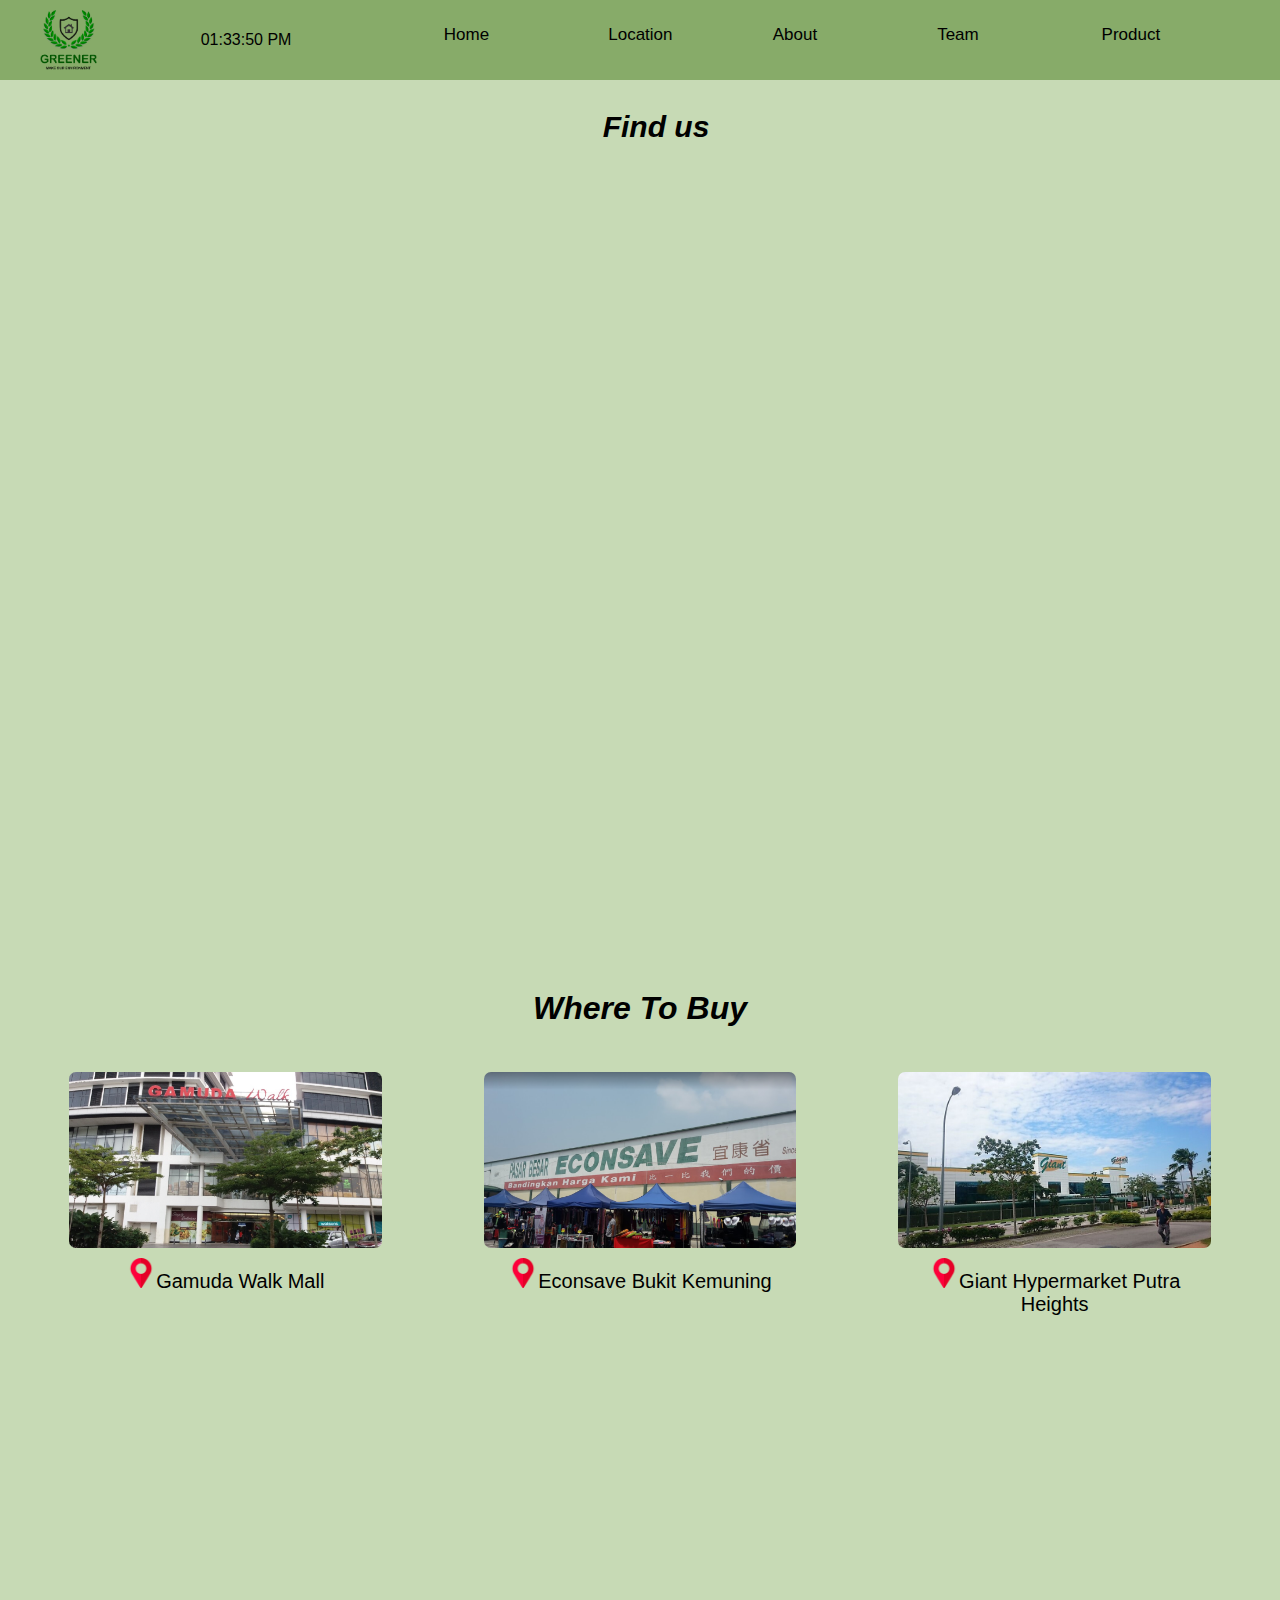
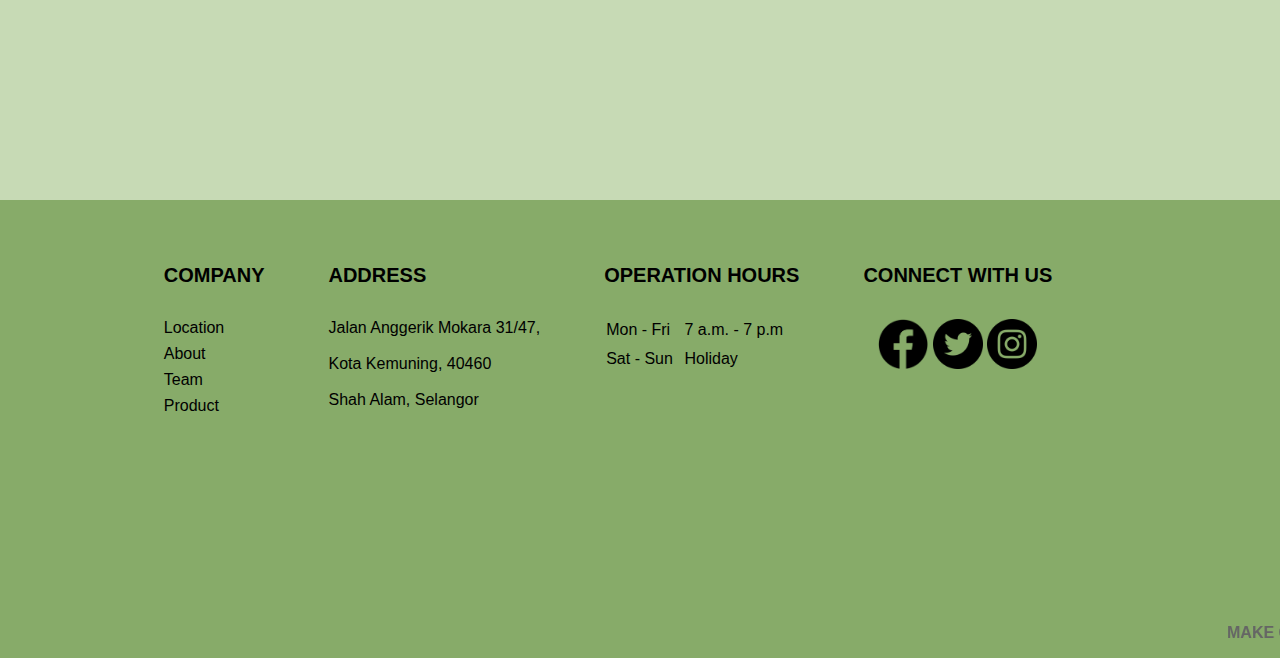
<file: location.html>
<html>
<head>
<title>Greener's Company</title>
<link href="assets/css/style.css" rel="stylesheet">
</head>

<body>

    <div class="bg-1">
        <div class="navigation">
            <h1><img src="assets/image/LOGO.png"></h1>
            <div class="timer">
                <div class="display-time">
                  <div id="Time"></div>
                </div>
              </div>
            <ul>
                <li><a href="index.html">Home</a></li>
                <li><a href="location.html">Location</a></li>
                <li><a href="about.html">About</a></li>
                <li>
                    <a href="team.html">Team</a>
                    <ul>
                        <li><a href="greeting.html">CEO Greeting</a></li>
                        <li><a href="team.html">Team Profile</a></li>
                      </ul>
                </li>
                <li><a href="description.html">Product</a>
                    <ul>
                        <li><a href="description.html">Description</a></li> 
                        <li><a href="features.html">Features</a></li>
                        <li><a href="pricing.html">Pricing</a></li>
                    </ul>
                </li>
            </ul>
        </div>
        <div class="location-content">
            <h1><i>Find us</i></h1><br><br>
                <iframe src="https://www.google.com/maps/embed?pb=!1m18!1m12!1m3!1d3984.4108838797415!2d101.54597391414575!3d2.9833612549829036!2m3!1f0!2f0!3f0!3m2!1i1024!2i768!4f13.1!3m3!1m2!1s0x31cdb3224e1262dd%3A0xc9ab6d6fb7d5bff9!2sKota%20Kemuning%20Factory%20for%20rent%20%2F%20sale!5e0!3m2!1sen!2smy!4v1673632720352!5m2!1sen!2smy" width="600" height="450" style="border:0;" allowfullscreen="" loading="lazy" referrerpolicy="no-referrer-when-downgrade"></iframe></td>
        </div>               
    </div>
    <div class="bg-1">
        <div class="location-supermarket">
            <h1>Where To Buy</h1>
        </div>
        <div class="supermarket-row">
                <div class="market-col">
                    <img src="assets/image/gamuda.jpg">
                    <p><a href="https://goo.gl/maps/Y9wnrotirntPE2A89"><img src="assets/image/location.png"></a>Gamuda Walk Mall</p>
                </div>
                <div class="market-col">
                    <img src="assets/image/econsave.png">
                    <p><a href="https://goo.gl/maps/oMCfMqW9Fjjab6vM9"><img src="assets/image/location.png"></a>Econsave Bukit Kemuning</p>
                </div>
                <div class="market-col">
                    <img src="assets/image/giant.jpg">
                    <p><a href="https://goo.gl/maps/UqjwyFo2gdjakns46"><img src="assets/image/location.png"></a>Giant Hypermarket Putra Heights</p>
                </div>
            </div>
        </div>
    </div>



    <div class="Footer-container">
        <div class="footer">
            <div class="footer-heading footer1">
                <h2>COMPANY</h2>
                <a href="location.html">Location</a>
                <a href="about.html">About</a>
                <a href="team.html">Team</a>
                <a href="description.html">Product</a>
            </div>
            <div class="footer-heading footer2">
                <h2>ADDRESS</h2>
                <a href="https://goo.gl/maps/DZaqPXAmkdxBT8Sb9">Jalan Anggerik Mokara 31/47,<br><br>Kota Kemuning, 40460 <br><br> Shah Alam, Selangor</a>
            </div>
            <div class="footer-heading footer4">
                <h2>OPERATION HOURS</h2>
                <table>
                    <tr>
                        <td>Mon - Fri</td>
                        <td>7 a.m. - 7 p.m</td>
                    </tr>
                    <tr>
                        <td>Sat - Sun</td>
                        <td>Holiday</td>
                    </tr>
                </table>
            </div>
            <div class="footer-heading footer3">
                <h2>CONNECT WITH US</h2>
                <ul>
                    <center>
                    <a href="https://www.facebook.com/@Greener.my/"><img src="assets/image/facebook.png"></a>
                    <a href="https://twitter.com/@Sya_honour/"><img src="assets/image/twitter.png"></a>
                    <a href="https://www.instagram.com/greener.my/"><img src="assets/image/instagram.png"></a>
                    </center>  
                </ul>
            </div>
        </div>
        <h4><marquee>MAKE OUR ENVIRONMENT GREENER</marquee></h4>
    </div> 

    <button onclick="topFunction()" id="myBtn" title="Go to top">^</button>
  



<script>

let mybutton = document.getElementById("myBtn");


window.onscroll = function() {scrollFunction()};

function scrollFunction() {
  if (document.body.scrollTop > 20 || document.documentElement.scrollTop > 20) {
    mybutton.style.display = "block";
  } else {
    mybutton.style.display = "none";
  }
}

function topFunction() {
  document.body.scrollTop = 0;
  document.documentElement.scrollTop = 0;
}

setInterval(()=>{
          const time = document.querySelector(".display-time #Time");
          let date = new Date();
          let hours = date.getHours();
          let minutes = date.getMinutes();
          let seconds = date.getSeconds();
          let day_night = "AM";
          if(hours > 12){
          day_night = "PM";
          hours = hours - 12;
           }
if(seconds < 10){
             seconds = "0" + seconds;
           }
           if(minutes < 10){
             minutes = "0" + minutes;
           }
           if(hours < 10){
             hours = "0" + hours;
           }
           time.textContent = hours + ":" + minutes + ":" + seconds + " "+ day_night;
         });
</script>

    

</body>
</html>
</file>
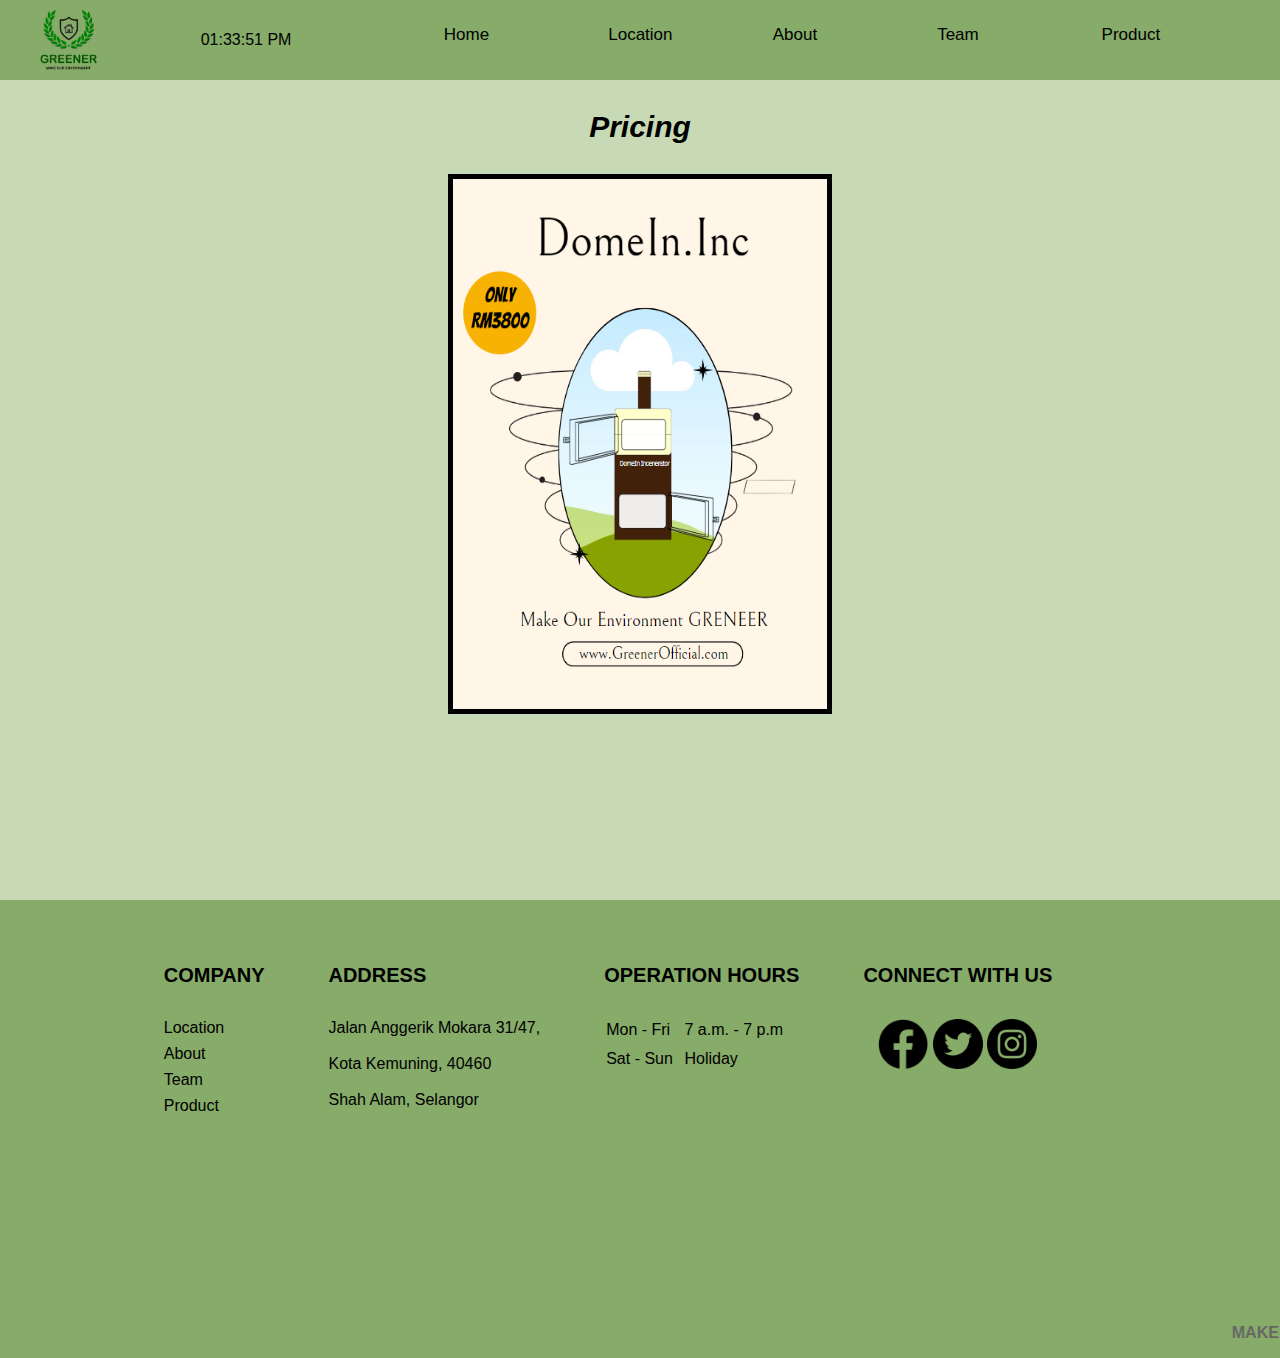
<file: pricing.html>
<html>
  <head>
    <title>Greener's Company</title>
    <link href="assets/css/style.css" rel="stylesheet" />
  </head>

  <body>
    <div class="bg-1">
      <div class="navigation">
        <h1><img src="assets/image/LOGO.png" /></h1>
        <div class="timer">
          <div class="display-time">
            <div id="Time"></div>
          </div>
        </div>
        <ul>
          <li><a href="index.html">Home</a></li>
          <li><a href="location.html">Location</a></li>
          <li><a href="about.html">About</a></li>
          <li>
            <a href="team.html">Team</a>
            <ul>
              <li><a href="greeting.html">CEO Greeting</a></li>
              <li><a href="team.html">Team Profile</a></li>
            </ul>
          </li>
          <li>
            <a href="description.html">Product</a>
            <ul>
              <li><a href="description.html">Description</a></li>
              <li><a href="features.html">Features</a></li>
              <li><a href="pricing.html">Pricing</a></li>
            </ul>
          </li>
        </ul>
      </div>
      <div class="pricing">
        <h1><i>Pricing</i></h1>
        <center>
          <img src="assets/image/image 3.png" border="5pt" width="30%" height="60%">
        </center>
      </div>
    </div>



    <div class="Footer-container">
      <div class="footer">
        <div class="footer-heading footer1">
          <h2>COMPANY</h2>
          <a href="location.html">Location</a>
          <a href="about.html">About</a>
          <a href="team.html">Team</a>
          <a href="description.html">Product</a>
        </div>
        <div class="footer-heading footer2">
          <h2>ADDRESS</h2>
          <a href="https://goo.gl/maps/DZaqPXAmkdxBT8Sb9">Jalan Anggerik Mokara 31/47,<br /><br />Kota Kemuning, 40460<br /><br />Shah
            Alam, Selangor</a>
        </div>
        <div class="footer-heading footer4">
          <h2>OPERATION HOURS</h2>
          <table>
            <tr>
              <td>Mon - Fri</td>
              <td>7 a.m. - 7 p.m</td>
            </tr>
            <tr>
              <td>Sat - Sun</td>
              <td>Holiday</td>
            </tr>
          </table>
        </div>
        <div class="footer-heading footer3">
          <h2>CONNECT WITH US</h2>
          <ul>
            <center>
              <a href="https://www.facebook.com/@Greener.my/"
                ><img src="assets/image/facebook.png"
              /></a>
              <a href="https://twitter.com/@Sya_honour/"
                ><img src="assets/image/twitter.png"
              /></a>
              <a href="https://www.instagram.com/greener.my/"
                ><img src="assets/image/instagram.png"
              /></a>
            </center>
          </ul>
        </div>
      </div>
      <h4><marquee>MAKE OUR ENVIRONMENT GREENER</marquee></h4>
    </div>

    <button onclick="topFunction()" id="myBtn" title="Go to top">^</button>



    <script>
      let mybutton = document.getElementById("myBtn");

      window.onscroll = function () {
        scrollFunction();
      };

      function scrollFunction() {
        if (
          document.body.scrollTop > 20 ||
          document.documentElement.scrollTop > 20
        ) {
          mybutton.style.display = "block";
        } else {
          mybutton.style.display = "none";
        }
      }

      function topFunction() {
        document.body.scrollTop = 0;
        document.documentElement.scrollTop = 0;
      }

      setInterval(()=>{
          const time = document.querySelector(".display-time #Time");
          let date = new Date();
          let hours = date.getHours();
          let minutes = date.getMinutes();
          let seconds = date.getSeconds();
          let day_night = "AM";
          if(hours > 12){
          day_night = "PM";
          hours = hours - 12;
           }
if(seconds < 10){
             seconds = "0" + seconds;
           }
           if(minutes < 10){
             minutes = "0" + minutes;
           }
           if(hours < 10){
             hours = "0" + hours;
           }
           time.textContent = hours + ":" + minutes + ":" + seconds + " "+ day_night;
         });
    </script>
  </body>
</html>
</file>
<file: assets/css/style.css>
* {
  margin: 0px;
  padding: 0px;
  box-sizing: border-box;
  font-family: "Poppins", sans-serif;
}
.bg {
  width: 100%;
  height: 100vh;
  background-image: linear-gradient(rgba(0, 0, 0, 0.3), rgba(0, 0, 0, 0.3)),
    url(../image/wallpaper.png);
  background-position: center;
  background-size: cover;
}
.bg-1 {
  width: 100%;
  height: 100vh;
  background-color: #c7dab5;
  background-position: center;
  background-size: cover;
}
.navigation {
  background-color: #87ab69;
  height: 80px;
  width: 100%;
  display: flex;
  align-items: center;
  justify-content: space-between;
  padding: 0 3%;
}
.navigation h1 img {
  width: 60px;
  padding: 2%;
  padding-right: 3%;
}
.navigation ul {
  padding: 0;
  margin: 0;
  float: right;
  margin-right: 30px;
}
.navigation ul li {
  background: #87ab69;
  position: relative;
  list-style: none;
  display: inline-block;
  padding-bottom: 10px;
}
.navigation ul li a {
  display: block;
  padding: 0 50px;
  color: #000;
  text-decoration: none;
  width: 160px;
  line-height: 60px;
  font-size: 17px;
}
.navigation ul li a:hover {
  background: #87ab69;
  color: #fff;
}
.navigation ul ul {
  position: absolute;
  top: 40px;
  display: none;
}
.navigation ul li:hover > ul {
  display: block;
}
.navigation ul ul li {
  width: 160px;
  height: 60px;
  float: none;
  display: list-item;
  position: relative;
}
.navigation ul ul li a {
  font-size: 17px;
  padding: 0 10px;
  text-align: center;
}

.header {
  margin: 10px 10px;
}
.header h1 {
  color: #656565;
  font-size: 18px;
}
.content {
  text-align: left;
  padding-left: 5%;
}
.content h1 {
  font-family: "Poppins", sans-serif;
  font-size: 90px;
  color: transparent;
  -webkit-text-stroke: 2px #fff;
}
.content p {
  font-size: 20px;
  color: #fff;
  line-height: 30px;
}
.content a {
  width: 150px;
  text-decoration: none;
  display: inline-block;
  margin: 10 10px;
  padding: 12px 0;
  color: white;
  border: 5px solid #87ab69;
  border-radius: 10px;
  position: relative;
  z-index: 1;
  transition: color 0.5s;
  text-align: center;
}
.content a span {
  width: 0%;
  height: 100%;
  position: absolute;
  top: 0;
  left: 0;
  background: white;
  z-index: -1;
  transition: 0.5s;
  border-radius: 7px;
}
.content a:hover span {
  width: 100%;
}
.content a:hover {
  color: black;
}

.Footer-container {
  background-color: #87ab69;
  padding: 4rem 0 1rem 0;
}
.Footer-container h4 {
  font-family: "Poppins", sans-serif;
  color: #656565;
}

.footer {
  width: 80%;
  height: 40vh;
  background-color: #87ab69;
  color: #000;
  display: flex;
  justify-content: center;
  flex-wrap: wrap;
  margin: 0 auto;
}
.footer-heading {
  display: flex;
  flex-direction: column;
  margin-right: 4rem;
}
.footer-heading h2 {
  margin-bottom: 2rem;
  font-size: 20px;
}
.footer-heading img {
  width: 50px;
  height: 50px;
  margin: auto;
  left: 0;
  top: 0;
}
.footer-heading a {
  color: #000;
  text-decoration: none;
  margin-bottom: 0.5rem;
}
.footer-heading a:hover {
  color: #fff;
  transition: 0.3s ease-out;
}
@media screen and (max-width: 1150px) {
  .footer {
    height: 50vh;
  }
}
@media screen and (max-width: 820px) {
  .footer {
    padding-top: 2rem;
  }
}
@media screen and (max-width: 720px) {
  .footer3 {
    display: none;
  }
}

#myBtn {
  display: none;
  position: fixed;
  bottom: 20px;
  right: 30px;
  z-index: 99;
  font-size: 30px;
  border: none;
  outline: none;
  background-color: #fff;
  color: #000;
  cursor: pointer;
  padding: 10px 15px 3px 15px;
  border-radius: 10px;
}
#myBtn:hover {
  background-color: #d3d3d3;
}

.location-content {
  margin-top: 30px;
}
.location-content h1 {
  font-family: "Poppins", sans-serif;
  font-size: 30px;
  color: #000;
  font-weight: bold;
  padding-left: 2rem;
  text-align: center;
}
.location-content table {
  width: 40%;
  height: 200px;
}
.location-content table,
tr,
td {
  padding-right: 5%;
}
.location-content iframe {
  margin-top: 60px;
  width: 100%;
  height: 450px;
  filter: invert(100%);
}

.location-supermarket {
  font-family: "Poppins", sans-serif;
}
.location-supermarket h1 {
  padding-top: 90px;
  font-style: italic;
  padding-bottom: 40px;
  text-align: center;
}
.supermarket-row {
  margin-bottom: 30px;
  font-family: "Poppins", sans-serif;
  width: 90%;
  margin: auto;
  display: flex;
  justify-content: space-between;
  align-items: flex-start;
  flex-wrap: wrap;
}
.market-col {
  flex-basis: 28%;
  padding: 5px;
  margin-bottom: 20px;
  border-radius: 5px;
  background: transparent;
  cursor: pointer;
  transition: transform 0.5s;
}
.market-col img {
  width: 100%;
  border-radius: 7px;
}
.market-col p {
  font-size: 20px;
  text-align: center;
  padding-top: 10px;
  font-family: "Poppins", sans-serif;
}
.market-col p img {
  width: 30px;
  height: 30px;
}
.market-col:hover {
  transform: translateY(-7px);
}

.about-content {
  margin-top: 30px;
  font-family: "Poppins", sans-serif;
  text-align: center;
}
.about-title h1 {
  font-size: 30px;
  font-style: italic;
  text-align: center;
}
.about-title p {
  font-size: 18px;
  text-align: justify;
  padding: 50px 50px 0px 50px;
  line-height: 30px;
}
.about-title a {
  width: 150px;
  text-decoration: none;
  display: inline-block;
  margin: 10 10px;
  padding: 12px 0;
  color: white;
  border: 3px solid #fff;
  border-radius: 10px;
  position: relative;
  z-index: 1;
  transition: color 0.5s;
  text-align: center;
}
.about-title a span {
  width: 0%;
  height: 100%;
  position: absolute;
  top: 0;
  left: 0;
  background: #87ab69;
  z-index: -1;
  transition: 0.5s;
  border-radius: 7px;
}
.about-title a:hover span {
  width: 100%;
}
.about-title a:hover {
  color: black;
}
.about-box {
  display: flex;
  justify-content: center;
  align-items: center;
  min-height: 400px;
  margin-left: 3%;
  padding-top: 30px;
}
.about-card {
  height: 365px;
  width: 335px;
  padding: 20px 35px;
  background: linear-gradient(45deg, rgb(225, 225, 225), white);
  border-radius: 20px;
  margin: 15px;
  position: relative;
  overflow: hidden;
  text-align: center;
  transition: background 0.5s, transform 0.5s;
  margin-bottom: 40px;
}
.about-card:hover {
  background: linear-gradient(30deg, #87ab69, white);
  transform: translateY(-10px);
}
h6 {
  color: black;
  font-size: 20px;
  margin-bottom: 10px;
}
.content-exp p {
  color: #000;
  font-size: 18px;
  line-height: 30px;
  padding-top: 30px;
  margin-bottom: 25px;
  text-align: center;
}
.content-exp li {
  text-align: left;
  padding-top: 30px;
}

#Myvideo {
  position: fixed;
  right: 0;
  bottom: 0;
  min-width: 100%;
  min-height: 100%;
}
.video-company {
  position: fixed;
  bottom: 0;
  width: 100%;
  padding: 20px;
}
#vd-btn {
  width: 100px;
  font-size: 18px;
  padding: 10px;
  border: none;
  background: #87ab69;
  color: #fff;
  cursor: pointer;
}
#back-btn {
  width: 100px;
  font-size: 18px;
  padding: 10px;
  border: none;
  background: #87ab69;
  color: #fff;
  cursor: pointer;
}
#back-btn a {
  text-decoration: none;
  color: #fff;
}
#vd-btn:hover {
  background: #c7dab5;
  color: black;
}
#back-btn:hover {
  background: #c7dab5;
}
#back-btn:hover a {
  color: #000;
}

.product-content {
  font-family: "Poppins", sans-serif;
  margin-top: 30px;
}
.product-content h1 {
  text-align: center;
  padding-bottom: 30px;
  font-size: 30px;
}
.product-content img {
  width: 400px;
  height: 500px;
}
.product-content h5 {
  font-size: 20px;
  padding-left: 50px;
  padding-right: 50px;
  padding-top: 50px;
  line-height: 50px;
  text-align: justify;
  font-weight: normal;
}
.product-feature-dome {
  font-family: "Poppins", sans-serif;
  margin-top: 30px;
}
.product-feature-dome h1 {
  text-align: center;
}
.product-feature-dome img {
  width: 40%;
  height: 60%;
  border-radius: 10px;
  margin-left: auto;
  margin-right: auto;
  display: block;
  border: 5px solid #000;
}
.product-feature-table {
  font-family: "Poppins", sans-serif;
}
.product-feature-table h1 {
  font-size: 30px;
  text-align: center;
  font-style: italic;
  padding-bottom: 30px;
}
.product-feature-table-row td {
  line-height: 30px;
  font-size: 18px;
  padding-left: 10px;
  padding-right: 10px;
}
.product-feature-table-row td p {
  padding-left: 20px;
  padding-right: 20px;
  text-align: justify;
}

.pricing {
  margin-top: 30px;
}
.pricing h1 {
  font-family: "Poppins", sans-serif;
  text-align: center;
  font-size: 30px;
  padding-bottom: 30px;
}

.greeting-content {
  margin-top: 30px;
  font-family: "Poppins", sans-serif;
}
.greeting-content h1 {
  font-size: 30px;
  text-align: center;
}
.greeting-content table td img {
  width: 250px;
  height: 350px;
  padding-left: 10px;
  padding-right: 10px;
}
.greeting-content audio {
  border-radius: 30px;
  width: 250px;
}
.greeting-content td {
  padding-left: 30px;
  line-height: 20px;
  text-align: justify;
}

#chart_div {
  margin-top: 20px;
  width: 100%;
  height: 400px;
  border: 5px solid green;
  padding-left: 330px;
}
.team-text h1 {
  text-align: center;
  padding-top: 30px;
  font-size: 30px;
}
.profile-text h1 {
  text-align: center;
  padding-top: 30px;
  font-size: 30px;
  padding-bottom: 20px;
}
div.gallery {
  margin: 30px;
  border: 1px solid #ccc;
  float: left;
  width: 200px;
  font-family: "Poppins", sans-serif;

}

div.gallery:hover {
  border: 1px solid #777;
}

div.gallery img {
  width: 100%;
  height: 300px;
}

div.desc {
  padding: 20px;
  text-align: center;
}

div.desc h6 {
  font-weight: normal;
}


.card {
  max-width: 400px;
  margin: auto;
  text-align: center;
  font-family: 'Poppins', sans-serif;
}

.title {
  color: #000;
  font-size: 18px;
}
</file>
